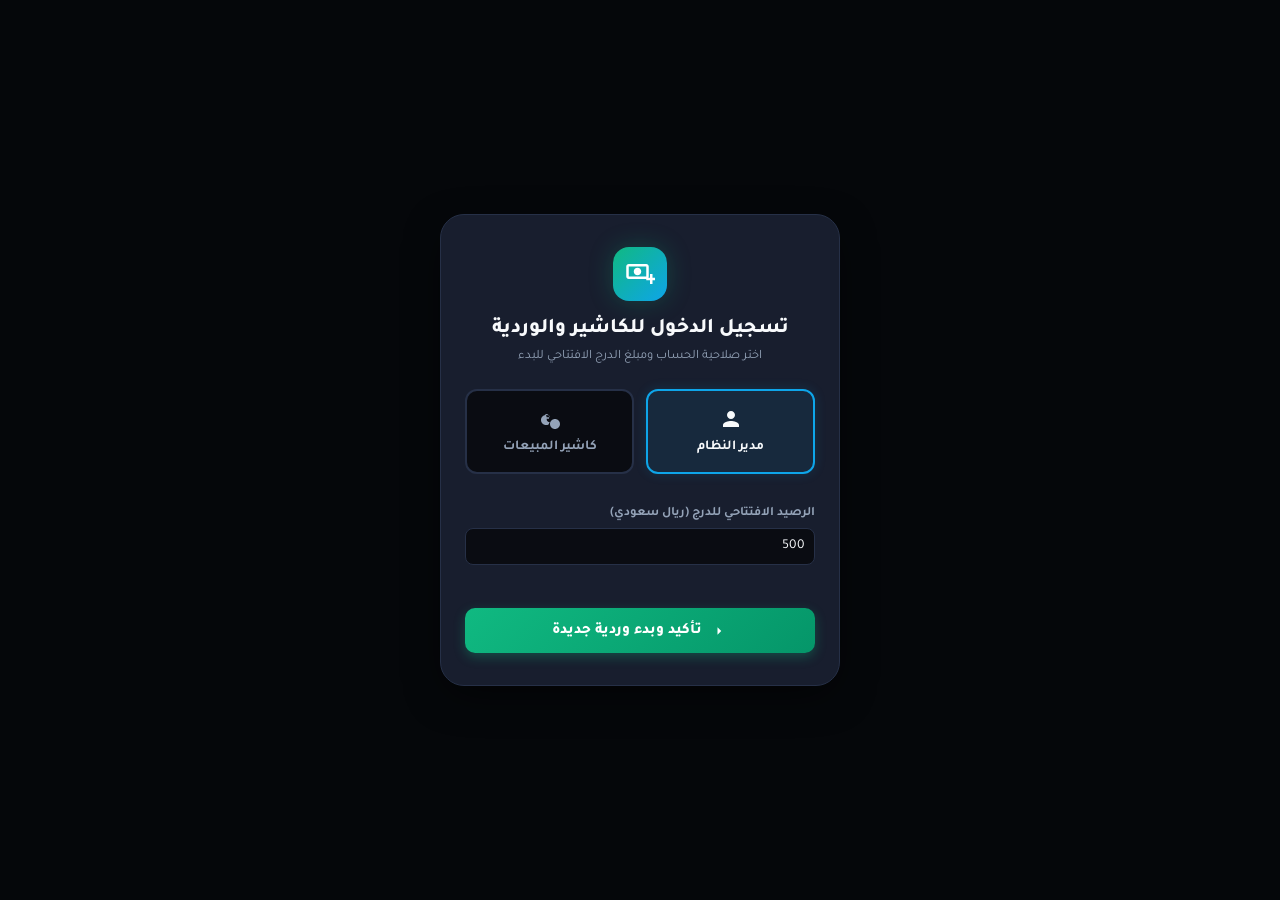
<file: kasheer.html>
<!DOCTYPE html>
<html lang="ar" dir="rtl" id="appHtml">
<head>
    <meta charset="UTF-8">
    <meta name="viewport" content="width=device-width, initial-scale=1.0">
    <title>آفاق الجوهرة POS | نظام نقاط البيع المتكامل</title>
    <!-- استيراد الخطوط الراقية -->
    <link rel="preconnect" href="https://fonts.googleapis.com">
    <link rel="preconnect" href="https://fonts.gstatic.com" crossorigin>
    <link href="https://fonts.googleapis.com/css2?family=Tajawal:wght@300;400;500;700;800&family=Outfit:wght@300;400;600;700;800&display=swap" rel="stylesheet">
    
    <style>
        /* ==========================================
           1. التصميم البصري والسمات الفاخرة (Design Tokens)
           ========================================== */
        :root {
            --bg-primary: #0a0c12;
            --bg-secondary: #111522;
            --bg-card: #181e2e;
            --bg-card-hover: #222a3f;
            --border-color: #263047;
            --border-glow: rgba(16, 185, 129, 0.2);
            
            --accent-green: #10b981;
            --accent-green-hover: #059669;
            --accent-green-glow: rgba(16, 185, 129, 0.35);
            
            --accent-blue: #0ea5e9;
            --accent-blue-hover: #0284c7;
            --accent-blue-glow: rgba(14, 165, 233, 0.3);
            
            --accent-red: #ef4444;
            --accent-red-hover: #dc2626;
            --accent-purple: #8b5cf6;
            
            --text-main: #f8fafc;
            --text-muted: #94a3b8;
            --text-gold: #f59e0b;
            
            --font-ar: 'Tajawal', sans-serif;
            --font-en: 'Outfit', sans-serif;
            --transition-smooth: all 0.25s cubic-bezier(0.4, 0, 0.2, 1);
            --shadow-premium: 0 12px 40px -8px rgba(0, 0, 0, 0.65);
            --shadow-glow: 0 0 25px rgba(16, 185, 129, 0.25);
        }

        /* تخصيص شريط التمرير */
        ::-webkit-scrollbar {
            width: 6px;
            height: 6px;
        }
        ::-webkit-scrollbar-track {
            background: var(--bg-primary);
        }
        ::-webkit-scrollbar-thumb {
            background: var(--border-color);
            border-radius: 10px;
        }
        ::-webkit-scrollbar-thumb:hover {
            background: var(--accent-blue);
        }

        * {
            box-sizing: border-box;
            margin: 0;
            padding: 0;
            -webkit-tap-highlight-color: transparent;
        }

        body {
            background-color: var(--bg-primary);
            color: var(--text-main);
            overflow: hidden;
            height: 100vh;
            display: flex;
            flex-direction: column;
            user-select: none;
        }

        /* تنسيق الخطوط حسب اتجاه اللغة */
        [dir="rtl"] * {
            font-family: var(--font-ar);
        }
        [dir="ltr"] * {
            font-family: var(--font-en);
        }

        /* إعدادات الطباعة للفاتورة الحرارية وتقرير Z-Report */
        @media print {
            body * {
                visibility: hidden;
            }
            #printReceiptArea, #printReceiptArea *, 
            #printZReportArea, #printZReportArea * {
                visibility: visible;
            }
            #printReceiptArea, #printZReportArea {
                position: absolute;
                left: 0;
                top: 0;
                width: 100%;
            }
        }

        /* ==========================================
           2. الشريط العلوي الذكي والمترجم (Top Header)
           ========================================== */
        .app-header {
            background-color: var(--bg-secondary);
            border-bottom: 1px solid var(--border-color);
            padding: 0.75rem 1.5rem;
            display: flex;
            justify-content: space-between;
            align-items: center;
            z-index: 10;
            box-shadow: 0 4px 20px rgba(0,0,0,0.3);
        }

        .header-brand {
            display: flex;
            align-items: center;
            gap: 0.75rem;
        }

        .brand-logo {
            width: 44px;
            height: 44px;
            background: linear-gradient(135deg, var(--accent-green), var(--accent-blue));
            border-radius: 12px;
            display: flex;
            align-items: center;
            justify-content: center;
            box-shadow: var(--shadow-glow);
        }

        .brand-logo svg {
            width: 24px;
            height: 24px;
            fill: #fff;
        }

        .brand-title h1 {
            font-size: 1.2rem;
            font-weight: 800;
            background: linear-gradient(to left, #fff, var(--text-muted));
            -webkit-background-clip: text;
            -webkit-text-fill-color: transparent;
        }

        .brand-title span {
            font-size: 0.75rem;
            color: var(--accent-green);
            font-weight: 600;
            display: flex;
            align-items: center;
            gap: 0.25rem;
        }

        .header-search {
            flex: 0 1 350px;
            position: relative;
        }

        .header-search input {
            width: 100%;
            background-color: var(--bg-primary);
            border: 1px solid var(--border-color);
            border-radius: 10px;
            padding: 0.6rem 2.5rem 0.6rem 1rem;
            color: var(--text-main);
            font-size: 0.85rem;
            outline: none;
            transition: var(--transition-smooth);
        }

        /* عند البحث بلغة LTR */
        [dir="ltr"] .header-search input {
            padding: 0.6rem 1rem 0.6rem 2.5rem;
        }

        .header-search input:focus {
            border-color: var(--accent-blue);
            box-shadow: 0 0 0 3px rgba(14, 165, 233, 0.15);
        }

        .header-search svg {
            position: absolute;
            right: 12px;
            top: 50%;
            transform: translateY(-50%);
            width: 16px;
            height: 16px;
            fill: var(--text-muted);
            transition: var(--transition-smooth);
        }

        [dir="ltr"] .header-search svg {
            left: 12px;
            right: auto;
        }

        .header-search input:focus + svg {
            fill: var(--accent-blue);
        }

        .header-status {
            display: flex;
            align-items: center;
            gap: 1.25rem;
        }

        .status-item {
            display: flex;
            flex-direction: column;
            align-items: flex-end;
        }

        [dir="ltr"] .status-item {
            align-items: flex-start;
        }

        .status-item .label {
            font-size: 0.7rem;
            color: var(--text-muted);
        }

        .status-item .value {
            font-size: 0.85rem;
            font-weight: 600;
        }

        .live-time {
            font-family: var(--font-en);
            font-weight: 700;
            color: var(--accent-blue);
        }

        /* زر تحويل اللغة الفخم */
        .lang-toggle-btn {
            background-color: var(--bg-primary);
            border: 1px solid var(--border-color);
            color: var(--text-main);
            padding: 0.4rem 0.8rem;
            border-radius: 8px;
            cursor: pointer;
            font-weight: bold;
            font-size: 0.75rem;
            display: flex;
            align-items: center;
            gap: 0.35rem;
            transition: var(--transition-smooth);
        }

        .lang-toggle-btn:hover {
            border-color: var(--accent-blue);
            color: var(--accent-blue);
        }

        .lang-toggle-btn svg {
            width: 14px;
            height: 14px;
            fill: currentColor;
        }

        /* ==========================================
           3. شريط التنقل الجانبي (Sidebar Navigation)
           ========================================== */
        .main-workspace {
            flex: 1;
            display: flex;
            overflow: hidden;
            position: relative;
        }

        .app-sidebar {
            width: 70px;
            background-color: var(--bg-secondary);
            border-left: 1px solid var(--border-color);
            display: flex;
            flex-direction: column;
            align-items: center;
            padding: 1.5rem 0;
            gap: 1.25rem;
        }

        [dir="ltr"] .app-sidebar {
            border-left: none;
            border-right: 1px solid var(--border-color);
        }

        .sidebar-btn {
            width: 48px;
            height: 48px;
            border-radius: 12px;
            background-color: transparent;
            border: none;
            color: var(--text-muted);
            display: flex;
            align-items: center;
            justify-content: center;
            cursor: pointer;
            transition: var(--transition-smooth);
            position: relative;
        }

        .sidebar-btn:hover, .sidebar-btn.active {
            background-color: var(--bg-primary);
            color: var(--accent-blue);
        }

        .sidebar-btn.disabled {
            opacity: 0.25;
            cursor: not-allowed;
        }

        .sidebar-btn.active::after {
            content: '';
            position: absolute;
            right: 0;
            top: 25%;
            height: 50%;
            width: 3px;
            background-color: var(--accent-blue);
            border-radius: 3px 0 0 3px;
        }

        [dir="ltr"] .sidebar-btn.active::after {
            left: 0;
            right: auto;
            border-radius: 0 3px 3px 0;
        }

        .sidebar-btn svg {
            width: 22px;
            height: 22px;
            fill: currentColor;
        }

        /* زر إغلاق الوردية الفخم أسفل الشريط */
        .sidebar-close-shift {
            margin-top: auto;
            color: var(--accent-red);
        }

        .sidebar-close-shift:hover {
            background-color: rgba(239, 68, 68, 0.1);
            color: var(--accent-red);
        }

        /* ==========================================
           4. شاشات العمل الأساسية (Workspace Views Tabs)
           ========================================== */
        .view-section {
            display: none;
            flex: 1;
            flex-direction: column;
            padding: 1rem 1.5rem;
            overflow-y: auto;
            gap: 1rem;
        }

        .view-section.active-view {
            display: flex;
        }

        /* تصنيفات الكاشير والمنتجات (Tab 1: POS View) */
        .categories-nav {
            display: flex;
            gap: 0.75rem;
            overflow-x: auto;
            padding-bottom: 0.5rem;
        }

        .category-chip {
            flex: 0 0 auto;
            padding: 0.6rem 1.25rem;
            background-color: var(--bg-card);
            border: 1px solid var(--border-color);
            border-radius: 30px;
            color: var(--text-muted);
            font-size: 0.8rem;
            font-weight: 600;
            cursor: pointer;
            display: flex;
            align-items: center;
            gap: 0.5rem;
            transition: var(--transition-smooth);
        }

        .category-chip:hover {
            border-color: var(--accent-blue);
            color: var(--text-main);
        }

        .category-chip.active {
            background: linear-gradient(135deg, var(--accent-blue), var(--accent-blue-hover));
            border-color: transparent;
            color: #fff;
            box-shadow: var(--accent-blue-glow);
        }

        .category-chip svg {
            width: 14px;
            height: 14px;
            fill: currentColor;
        }

        .products-grid {
            display: grid;
            grid-template-columns: repeat(auto-fill, minmax(160px, 1fr));
            gap: 1rem;
            padding-bottom: 2rem;
        }

        .product-card {
            background-color: var(--bg-card);
            border: 1px solid var(--border-color);
            border-radius: 16px;
            padding: 0.85rem;
            display: flex;
            flex-direction: column;
            cursor: pointer;
            transition: var(--transition-smooth);
            position: relative;
            overflow: hidden;
        }

        .product-card:hover {
            transform: translateY(-3px);
            border-color: var(--accent-green);
            box-shadow: 0 8px 24px rgba(0,0,0,0.4), var(--border-glow);
        }

        .product-image-container {
            width: 100%;
            height: 90px;
            background-color: var(--bg-primary);
            border-radius: 10px;
            display: flex;
            align-items: center;
            justify-content: center;
            margin-bottom: 0.75rem;
            border: 1px solid var(--border-color);
        }

        .product-image-container svg {
            width: 40px;
            height: 40px;
            fill: var(--text-muted);
            transition: var(--transition-smooth);
        }

        .product-card:hover .product-image-container svg {
            fill: var(--accent-green);
        }

        .product-title {
            font-size: 0.85rem;
            font-weight: 700;
            color: var(--text-main);
            height: 2.6rem;
            display: -webkit-box;
            -webkit-line-clamp: 2;
            -webkit-box-orient: vertical;
            overflow: hidden;
            line-height: 1.35;
        }

        .product-meta {
            display: flex;
            justify-content: space-between;
            align-items: center;
            margin-top: auto;
            padding-top: 0.5rem;
        }

        .product-price {
            font-family: var(--font-en);
            font-weight: 800;
            color: var(--accent-green);
            font-size: 1rem;
        }

        .product-stock {
            font-size: 0.65rem;
            background-color: rgba(245, 158, 11, 0.1);
            color: var(--text-gold);
            padding: 0.15rem 0.4rem;
            border-radius: 4px;
            font-weight: 700;
        }

        .product-stock.out {
            background-color: rgba(239, 68, 68, 0.1);
            color: var(--accent-red);
        }

        /* ==========================================
           5. واجهة إدارة المخزون التفصيلية (Tab 2: Inventory View)
           ========================================== */
        .inventory-header {
            display: flex;
            justify-content: space-between;
            align-items: center;
            border-bottom: 1px solid var(--border-color);
            padding-bottom: 0.75rem;
        }

        .inventory-header h2 {
            font-size: 1.25rem;
            font-weight: 800;
        }

        .premium-table-container {
            background-color: var(--bg-card);
            border: 1px solid var(--border-color);
            border-radius: 12px;
            overflow-x: auto;
        }

        .premium-table {
            width: 100%;
            border-collapse: collapse;
            text-align: right;
            font-size: 0.85rem;
        }

        [dir="ltr"] .premium-table {
            text-align: left;
        }

        .premium-table th, .premium-table td {
            padding: 0.75rem 1rem;
            border-bottom: 1px solid var(--border-color);
        }

        .premium-table th {
            background-color: var(--bg-secondary);
            color: var(--text-muted);
            font-weight: 700;
        }

        .premium-table tr:last-child td {
            border-bottom: none;
        }

        .premium-table tr:hover td {
            background-color: var(--bg-card-hover);
        }

        .badge-stock {
            padding: 0.25rem 0.5rem;
            border-radius: 6px;
            font-size: 0.75rem;
            font-weight: 700;
        }

        .badge-stock.in {
            background-color: rgba(16, 185, 129, 0.1);
            color: var(--accent-green);
        }

        .badge-stock.low {
            background-color: rgba(245, 158, 11, 0.1);
            color: var(--text-gold);
        }

        .badge-stock.out {
            background-color: rgba(239, 68, 68, 0.1);
            color: var(--accent-red);
        }

        .table-actions {
            display: flex;
            gap: 0.5rem;
        }

        .action-icon-btn {
            background: transparent;
            border: none;
            color: var(--text-muted);
            cursor: pointer;
            padding: 0.25rem;
            border-radius: 4px;
            transition: var(--transition-smooth);
        }

        .action-icon-btn:hover {
            color: var(--accent-blue);
            background-color: rgba(14, 165, 233, 0.1);
        }

        .action-icon-btn.delete:hover {
            color: var(--accent-red);
            background-color: rgba(239, 68, 68, 0.1);
        }

        .action-icon-btn svg {
            width: 16px;
            height: 16px;
            fill: currentColor;
        }

        /* ==========================================
           6. لوحة التحليلات وسجل الفواتير (Tab 3: Analytics & Reports)
           ========================================== */
        .analytics-grid {
            display: grid;
            grid-template-columns: repeat(auto-fit, minmax(200px, 1fr));
            gap: 1rem;
        }

        .metric-card {
            background-color: var(--bg-card);
            border: 1px solid var(--border-color);
            border-radius: 12px;
            padding: 1rem;
            display: flex;
            flex-direction: column;
            gap: 0.5rem;
            position: relative;
        }

        .metric-card::before {
            content: '';
            position: absolute;
            top: 0;
            left: 0;
            width: 100%;
            height: 3px;
            background: var(--accent-blue);
            border-radius: 3px 3px 0 0;
        }

        .metric-card.profit::before { background: var(--accent-green); }
        .metric-card.tax::before { background: var(--accent-purple); }

        .metric-card .title {
            font-size: 0.75rem;
            color: var(--text-muted);
            font-weight: 700;
        }

        .metric-card .value {
            font-family: var(--font-en);
            font-weight: 800;
            font-size: 1.4rem;
        }

        /* قسم الرسومات البيانية */
        .charts-container {
            display: grid;
            grid-template-columns: 1fr 1fr;
            gap: 1.5rem;
            margin-top: 0.5rem;
        }

        @media (max-width: 768px) {
            .charts-container {
                grid-template-columns: 1fr;
            }
        }

        .chart-card {
            background-color: var(--bg-card);
            border: 1px solid var(--border-color);
            border-radius: 12px;
            padding: 1rem;
            display: flex;
            flex-direction: column;
            gap: 1rem;
        }

        .chart-card h3 {
            font-size: 0.9rem;
            font-weight: 800;
            border-bottom: 1px solid var(--border-color);
            padding-bottom: 0.5rem;
        }

        /* رسومات الأعمدة البيانية المخصصة */
        .custom-bar-chart {
            display: flex;
            justify-content: space-around;
            align-items: flex-end;
            height: 150px;
            padding-top: 1rem;
            border-bottom: 2px solid var(--border-color);
        }

        .chart-column {
            display: flex;
            flex-direction: column;
            align-items: center;
            flex: 1;
            gap: 0.5rem;
        }

        .column-fill {
            width: 24px;
            background: linear-gradient(to top, var(--accent-blue), var(--accent-blue-hover));
            border-radius: 4px 4px 0 0;
            position: relative;
            transition: height 0.5s ease-in-out;
        }

        .column-fill:hover {
            filter: brightness(1.2);
            box-shadow: 0 0 10px rgba(14, 165, 233, 0.4);
        }

        .column-fill::after {
            content: attr(data-val);
            position: absolute;
            top: -20px;
            left: 50%;
            transform: translateX(-50%);
            font-size: 0.65rem;
            font-weight: bold;
            font-family: var(--font-en);
            color: var(--text-main);
        }

        .column-label {
            font-size: 0.7rem;
            color: var(--text-muted);
            text-align: center;
        }

        /* ==========================================
           7. لوحة الفاتورة والسلة (Cart Panel)
           ========================================== */
        .cart-panel {
            width: 370px;
            background-color: var(--bg-secondary);
            border-right: 1px solid var(--border-color);
            display: flex;
            flex-direction: column;
            box-shadow: -4px 0 24px rgba(0,0,0,0.35);
            z-index: 5;
        }

        [dir="ltr"] .cart-panel {
            border-right: none;
            border-left: 1px solid var(--border-color);
            box-shadow: 4px 0 24px rgba(0,0,0,0.35);
        }

        .cart-customer-section {
            padding: 1rem;
            border-bottom: 1px solid var(--border-color);
            display: flex;
            flex-direction: column;
            gap: 0.5rem;
        }

        .customer-selector {
            display: flex;
            gap: 0.5rem;
        }

        .customer-select {
            flex: 1;
            background-color: var(--bg-primary);
            border: 1px solid var(--border-color);
            border-radius: 8px;
            padding: 0.5rem;
            color: var(--text-main);
            outline: none;
            font-size: 0.8rem;
            cursor: pointer;
        }

        .add-customer-btn {
            background-color: var(--border-color);
            border: 1px solid var(--border-color);
            border-radius: 8px;
            width: 36px;
            color: var(--text-main);
            cursor: pointer;
            display: flex;
            align-items: center;
            justify-content: center;
            transition: var(--transition-smooth);
        }

        .add-customer-btn:hover {
            background-color: var(--accent-blue);
            border-color: var(--accent-blue);
        }

        .add-customer-btn svg {
            width: 18px;
            height: 18px;
            fill: currentColor;
        }

        .cart-items-list {
            flex: 1;
            overflow-y: auto;
            padding: 0.5rem;
            display: flex;
            flex-direction: column;
            gap: 0.5rem;
        }

        .cart-empty-state {
            display: flex;
            flex-direction: column;
            align-items: center;
            justify-content: center;
            height: 100%;
            color: var(--text-muted);
            gap: 1rem;
            padding: 2rem;
            text-align: center;
        }

        .cart-empty-state svg {
            width: 56px;
            height: 56px;
            fill: rgba(148, 163, 184, 0.15);
        }

        .cart-empty-state p {
            font-size: 0.8rem;
        }

        .cart-item {
            background-color: var(--bg-card);
            border: 1px solid var(--border-color);
            border-radius: 12px;
            padding: 0.6rem 0.75rem;
            display: flex;
            align-items: center;
            gap: 0.75rem;
            transition: var(--transition-smooth);
            animation: slide-in 0.2s ease-out;
        }

        .cart-item-details {
            flex: 1;
            display: flex;
            flex-direction: column;
            gap: 0.15rem;
        }

        .cart-item-name {
            font-size: 0.8rem;
            font-weight: 700;
            color: var(--text-main);
        }

        .cart-item-price {
            font-family: var(--font-en);
            font-size: 0.75rem;
            color: var(--accent-green);
            font-weight: 700;
        }

        .cart-item-qty-control {
            display: flex;
            align-items: center;
            background-color: var(--bg-primary);
            border: 1px solid var(--border-color);
            border-radius: 8px;
            padding: 0.2rem;
            gap: 0.35rem;
        }

        .qty-btn {
            width: 22px;
            height: 22px;
            border-radius: 6px;
            border: none;
            background-color: var(--bg-card);
            color: var(--text-main);
            font-weight: bold;
            cursor: pointer;
            display: flex;
            align-items: center;
            justify-content: center;
            transition: var(--transition-smooth);
        }

        .qty-btn:hover {
            background-color: var(--accent-blue);
            color: #fff;
        }

        .qty-val {
            font-family: var(--font-en);
            font-size: 0.8rem;
            font-weight: 700;
            min-width: 16px;
            text-align: center;
        }

        .delete-item-btn {
            background-color: transparent;
            border: none;
            color: var(--text-muted);
            cursor: pointer;
            padding: 0.25rem;
            border-radius: 6px;
            transition: var(--transition-smooth);
        }

        .delete-item-btn:hover {
            color: var(--accent-red);
            background-color: rgba(239, 68, 68, 0.1);
        }

        .delete-item-btn svg {
            width: 14px;
            height: 14px;
            fill: currentColor;
        }

        .cart-summary-section {
            background-color: var(--bg-card);
            border-top: 1px solid var(--border-color);
            padding: 1rem;
            display: flex;
            flex-direction: column;
            gap: 0.6rem;
        }

        .summary-row {
            display: flex;
            justify-content: space-between;
            align-items: center;
            font-size: 0.8rem;
            color: var(--text-muted);
        }

        .summary-row.total {
            font-size: 1.1rem;
            color: var(--text-main);
            font-weight: 800;
            border-top: 1px dashed var(--border-color);
            padding-top: 0.6rem;
            margin-top: 0.2rem;
        }

        .summary-row .val {
            font-family: var(--font-en);
            font-weight: 700;
            color: var(--text-main);
        }

        .summary-row.total .val {
            color: var(--accent-green);
            font-size: 1.25rem;
        }

        .discount-action input {
            width: 80px;
            background-color: var(--bg-primary);
            border: 1px solid var(--border-color);
            border-radius: 6px;
            padding: 0.3rem 0.5rem;
            color: var(--text-main);
            outline: none;
            font-size: 0.8rem;
            text-align: center;
        }

        .payment-methods-grid {
            display: grid;
            grid-template-columns: repeat(3, 1fr);
            gap: 0.5rem;
            margin-top: 0.35rem;
        }

        .payment-btn {
            background-color: var(--bg-primary);
            border: 1px solid var(--border-color);
            border-radius: 8px;
            padding: 0.5rem 0.2rem;
            color: var(--text-muted);
            font-size: 0.7rem;
            font-weight: 700;
            cursor: pointer;
            display: flex;
            flex-direction: column;
            align-items: center;
            gap: 0.25rem;
            transition: var(--transition-smooth);
        }

        .payment-btn svg {
            width: 16px;
            height: 16px;
            fill: currentColor;
        }

        .payment-btn:hover, .payment-btn.active {
            border-color: var(--accent-blue);
            color: var(--text-main);
        }

        .payment-btn.active {
            background-color: rgba(14, 165, 233, 0.1);
            color: var(--accent-blue);
        }

        .checkout-submit-btn {
            width: 100%;
            background: linear-gradient(135deg, var(--accent-green), var(--accent-green-hover));
            color: #fff;
            border: none;
            border-radius: 10px;
            padding: 0.75rem;
            font-size: 0.95rem;
            font-weight: 800;
            cursor: pointer;
            box-shadow: 0 4px 12px rgba(16, 185, 129, 0.3);
            display: flex;
            align-items: center;
            justify-content: center;
            gap: 0.5rem;
            transition: var(--transition-smooth);
            margin-top: 0.35rem;
        }

        .checkout-submit-btn:hover {
            box-shadow: 0 6px 16px rgba(16, 185, 129, 0.45);
            transform: translateY(-1px);
        }

        .checkout-submit-btn svg {
            width: 18px;
            height: 18px;
            fill: currentColor;
        }

        /* ==========================================
           8. النوافذ المنبثقة (Modals)
           ========================================== */
        .modal-overlay {
            position: fixed;
            top: 0;
            left: 0;
            width: 100vw;
            height: 100vh;
            background-color: rgba(5, 8, 15, 0.85);
            backdrop-filter: blur(6px);
            z-index: 100;
            display: flex;
            align-items: center;
            justify-content: center;
            opacity: 0;
            pointer-events: none;
            transition: var(--transition-smooth);
        }

        .modal-overlay.active {
            opacity: 1;
            pointer-events: auto;
        }

        .modal-card {
            background-color: var(--bg-card);
            border: 1px solid var(--border-color);
            border-radius: 20px;
            width: 90%;
            max-width: 450px;
            box-shadow: var(--shadow-premium);
            overflow: hidden;
            transform: scale(0.92);
            transition: var(--transition-smooth);
            display: flex;
            flex-direction: column;
        }

        .modal-overlay.active .modal-card {
            transform: scale(1);
        }

        .modal-header {
            padding: 1.25rem;
            border-bottom: 1px solid var(--border-color);
            display: flex;
            justify-content: space-between;
            align-items: center;
        }

        .modal-header h3 {
            font-size: 1.05rem;
            font-weight: 800;
        }

        .modal-close-btn {
            background: transparent;
            border: none;
            color: var(--text-muted);
            cursor: pointer;
            transition: var(--transition-smooth);
        }

        .modal-close-btn:hover {
            color: var(--accent-red);
        }

        .modal-close-btn svg {
            width: 18px;
            height: 18px;
            fill: currentColor;
        }

        .modal-body {
            padding: 1.25rem;
            overflow-y: auto;
            max-height: 70vh;
        }

        .form-group {
            display: flex;
            flex-direction: column;
            gap: 0.4rem;
            margin-bottom: 0.85rem;
        }

        .form-group label {
            font-size: 0.8rem;
            font-weight: 700;
            color: var(--text-muted);
        }

        .form-group input, .form-group select {
            background-color: var(--bg-primary);
            border: 1px solid var(--border-color);
            border-radius: 8px;
            padding: 0.55rem;
            color: var(--text-main);
            outline: none;
            font-size: 0.85rem;
        }

        .form-group input:focus, .form-group select:focus {
            border-color: var(--accent-blue);
        }

        .modal-footer {
            padding: 1rem 1.25rem;
            border-top: 1px solid var(--border-color);
            display: flex;
            justify-content: flex-end;
            gap: 0.75rem;
        }

        .btn {
            padding: 0.55rem 1.2rem;
            border-radius: 8px;
            font-weight: 700;
            font-size: 0.8rem;
            cursor: pointer;
            border: none;
            transition: var(--transition-smooth);
        }

        .btn-muted { background-color: var(--border-color); color: var(--text-main); }
        .btn-muted:hover { background-color: var(--bg-card-hover); }
        .btn-accent { background-color: var(--accent-blue); color: #fff; }
        .btn-accent:hover { background-color: var(--accent-blue-hover); }

        /* ==========================================
           9. شاشة تسجيل الدخول وبدء الوردية (Shift Manager Overlay)
           ========================================== */
        .login-overlay {
            position: fixed;
            top: 0;
            left: 0;
            width: 100vw;
            height: 100vh;
            background-color: #05070a;
            z-index: 200;
            display: flex;
            align-items: center;
            justify-content: center;
            transition: var(--transition-smooth);
        }

        .login-overlay.hidden {
            opacity: 0;
            pointer-events: none;
        }

        .login-card {
            background-color: var(--bg-card);
            border: 1px solid var(--border-color);
            width: 90%;
            max-width: 400px;
            border-radius: 24px;
            padding: 2rem 1.5rem;
            box-shadow: var(--shadow-premium);
            display: flex;
            flex-direction: column;
            gap: 1.5rem;
        }

        .login-card-header {
            text-align: center;
            display: flex;
            flex-direction: column;
            align-items: center;
            gap: 0.5rem;
        }

        .login-card-header .logo {
            width: 54px;
            height: 54px;
            background: linear-gradient(135deg, var(--accent-green), var(--accent-blue));
            border-radius: 16px;
            display: flex;
            align-items: center;
            justify-content: center;
            box-shadow: var(--shadow-glow);
            margin-bottom: 0.5rem;
        }

        .login-card-header h2 {
            font-size: 1.3rem;
            font-weight: 800;
        }

        .login-card-header p {
            font-size: 0.8rem;
            color: var(--text-muted);
        }

        .login-roles-selector {
            display: grid;
            grid-template-columns: 1fr 1fr;
            gap: 0.75rem;
        }

        .role-option-btn {
            background-color: var(--bg-primary);
            border: 2px solid var(--border-color);
            border-radius: 12px;
            padding: 1rem 0.5rem;
            color: var(--text-muted);
            cursor: pointer;
            display: flex;
            flex-direction: column;
            align-items: center;
            gap: 0.5rem;
            transition: var(--transition-smooth);
            font-weight: 700;
            font-size: 0.85rem;
        }

        .role-option-btn svg {
            width: 24px;
            height: 24px;
            fill: currentColor;
        }

        .role-option-btn:hover, .role-option-btn.active {
            border-color: var(--accent-blue);
            color: var(--text-main);
        }

        .role-option-btn.active {
            background-color: rgba(14, 165, 233, 0.08);
            box-shadow: 0 0 12px rgba(14, 165, 233, 0.15);
        }

        /* ==========================================
           10. معاينة الفواتير الحرارية والـ Z-Report
           ========================================== */
        .receipt-paper {
            background-color: #fff;
            color: #000;
            width: 100%;
            max-width: 280px;
            margin: 0 auto;
            padding: 1.25rem 0.75rem;
            font-family: 'Courier New', Courier, monospace, var(--font-ar);
            border-radius: 4px;
            box-shadow: 0 0 10px rgba(0,0,0,0.15);
        }

        .receipt-header {
            text-align: center;
            display: flex;
            flex-direction: column;
            gap: 0.2rem;
            margin-bottom: 0.75rem;
            border-bottom: 1px dashed #000;
            padding-bottom: 0.5rem;
        }

        .receipt-header h4 { font-size: 1rem; font-weight: 800; }
        .receipt-header p { font-size: 0.7rem; color: #333; }

        .receipt-meta-grid {
            display: grid;
            grid-template-columns: 1fr 1fr;
            gap: 0.2rem;
            font-size: 0.65rem;
            margin-bottom: 0.5rem;
            border-bottom: 1px dashed #000;
            padding-bottom: 0.5rem;
        }

        .receipt-table {
            width: 100%;
            border-collapse: collapse;
            font-size: 0.7rem;
            margin-bottom: 0.5rem;
        }

        .receipt-table th {
            border-bottom: 1px solid #000;
            padding-bottom: 0.2rem;
            text-align: right;
        }
        
        [dir="ltr"] .receipt-table th {
            text-align: left;
        }

        .receipt-table td { padding: 0.25rem 0; }

        .receipt-summary {
            border-top: 1px dashed #000;
            padding-top: 0.4rem;
            display: flex;
            flex-direction: column;
            gap: 0.2rem;
            font-size: 0.7rem;
        }

        .receipt-summary-row { display: flex; justify-content: space-between; }
        .receipt-summary-row.bold { font-weight: bold; font-size: 0.8rem; border-top: 1px solid #000; padding-top: 0.2rem; }

        .receipt-qrcode-container {
            display: flex;
            flex-direction: column;
            align-items: center;
            justify-content: center;
            gap: 0.35rem;
            margin-top: 0.5rem;
            border-top: 1px dashed #000;
            padding-top: 0.5rem;
        }

        .receipt-footer {
            text-align: center;
            font-size: 0.65rem;
            margin-top: 0.5rem;
            color: #444;
            border-top: 1px dashed #000;
            padding-top: 0.35rem;
        }

        @keyframes slide-in {
            from { opacity: 0; transform: translateY(10px); }
            to { opacity: 1; transform: translateY(0); }
        }

        /* ==========================================
           11. الميزات التجارية المتقدمة (Premium UI Updates)
           ========================================== */
        
        /* 11.1 Touchscreen Numpad */
        .numpad-container {
            background-color: var(--bg-primary);
            border: 1px solid var(--border-color);
            border-radius: 12px;
            padding: 0.75rem;
            margin-top: 0.5rem;
            display: flex;
            flex-direction: column;
            gap: 0.5rem;
        }

        .numpad-display {
            background-color: var(--bg-card);
            border: 1px solid var(--border-color);
            border-radius: 8px;
            padding: 0.5rem;
            display: flex;
            flex-direction: column;
            align-items: stretch;
        }

        .numpad-label {
            font-size: 0.65rem;
            color: var(--text-muted);
            font-weight: 700;
        }

        .numpad-input-wrapper {
            display: flex;
            align-items: center;
            justify-content: space-between;
            margin-top: 0.25rem;
        }

        .numpad-input-wrapper input {
            background: transparent;
            border: none;
            color: var(--accent-green);
            font-family: var(--font-en);
            font-size: 1.25rem;
            font-weight: 800;
            width: 100%;
            outline: none;
            text-align: right;
        }

        [dir="ltr"] .numpad-input-wrapper input {
            text-align: left;
        }

        .numpad-input-wrapper .currency {
            font-size: 0.75rem;
            font-weight: bold;
            color: var(--text-muted);
            margin-left: 0.5rem;
        }

        [dir="ltr"] .numpad-input-wrapper .currency {
            margin-left: 0;
            margin-right: 0.5rem;
        }

        .change-due-row {
            display: flex;
            justify-content: space-between;
            align-items: center;
            padding: 0.25rem 0.5rem;
            background-color: rgba(16, 185, 129, 0.08);
            border-radius: 6px;
            font-size: 0.75rem;
            border: 1px solid rgba(16, 185, 129, 0.15);
        }

        .change-due-row span {
            font-weight: 700;
            color: var(--text-muted);
        }

        .change-due-row .change-val {
            color: var(--accent-green);
            font-family: var(--font-en);
            font-size: 0.95rem;
            font-weight: 800;
        }

        .quick-cash-row {
            display: grid;
            grid-template-columns: repeat(4, 1fr);
            gap: 0.35rem;
        }

        .quick-cash-btn {
            background-color: var(--bg-card);
            border: 1px solid var(--border-color);
            color: var(--text-main);
            font-family: var(--font-en);
            font-weight: 800;
            font-size: 0.8rem;
            padding: 0.35rem 0;
            border-radius: 6px;
            cursor: pointer;
            transition: var(--transition-smooth);
        }

        .quick-cash-btn:hover {
            background-color: var(--bg-card-hover);
            border-color: var(--accent-blue);
            color: var(--accent-blue);
        }

        .numpad-grid {
            display: grid;
            grid-template-columns: repeat(3, 1fr);
            gap: 0.35rem;
        }

        .numpad-key {
            background-color: var(--bg-card);
            border: 1px solid var(--border-color);
            color: var(--text-main);
            font-family: var(--font-en);
            font-weight: 800;
            font-size: 0.95rem;
            padding: 0.45rem 0;
            border-radius: 6px;
            cursor: pointer;
            transition: var(--transition-smooth);
            display: flex;
            align-items: center;
            justify-content: center;
        }

        .numpad-key:hover {
            background-color: var(--bg-card-hover);
            border-color: var(--accent-blue);
            color: var(--accent-blue);
        }

        .numpad-key:active {
            transform: scale(0.95);
        }

        .numpad-key.clear-key {
            background-color: rgba(239, 68, 68, 0.1);
            border-color: rgba(239, 68, 68, 0.2);
            color: var(--accent-red);
        }

        .numpad-key.clear-key:hover {
            background-color: var(--accent-red);
            color: #fff;
        }

        /* 11.2 Voice Search Pulsing */
        .voice-search-btn {
            position: absolute;
            left: 12px;
            top: 50%;
            transform: translateY(-50%);
            background: transparent;
            border: none;
            color: var(--text-muted);
            cursor: pointer;
            transition: var(--transition-smooth);
            display: flex;
            align-items: center;
            justify-content: center;
            border-radius: 50%;
            width: 28px;
            height: 28px;
        }

        [dir="ltr"] .voice-search-btn {
            left: auto;
            right: 12px;
        }

        .voice-search-btn svg {
            position: static;
            transform: none;
            width: 16px;
            height: 16px;
            fill: currentColor;
        }

        .voice-search-btn:hover {
            color: var(--accent-blue);
        }

        .voice-search-btn.active-listening {
            color: var(--accent-red);
            background-color: rgba(239, 68, 68, 0.15);
            animation: pulse-glow 1.2s infinite ease-in-out;
            box-shadow: 0 0 10px rgba(239, 68, 68, 0.4);
        }

        @keyframes pulse-glow {
            0% { transform: translateY(-50%) scale(1); box-shadow: 0 0 0 0 rgba(239, 68, 68, 0.4); }
            70% { transform: translateY(-50%) scale(1.1); box-shadow: 0 0 0 6px rgba(239, 68, 68, 0); }
            100% { transform: translateY(-50%) scale(1); box-shadow: 0 0 0 0 rgba(239, 68, 68, 0); }
        }

        /* 11.3 Loyalty and Expenses UI Styles */
        .loyalty-status-row {
            display: flex;
            flex-direction: column;
            gap: 0.35rem;
            margin-top: 0.35rem;
            padding: 0.45rem;
            background-color: var(--bg-card);
            border: 1px solid var(--border-color);
            border-radius: 8px;
            animation: slide-in 0.2s ease-out;
        }

        .loyalty-badge {
            display: flex;
            align-items: center;
            gap: 0.35rem;
            font-size: 0.75rem;
            font-weight: 700;
            color: var(--text-gold);
        }

        .loyalty-badge svg {
            fill: var(--text-gold);
        }

        .redeem-btn {
            background-color: rgba(245, 158, 11, 0.15);
            border: 1px solid rgba(245, 158, 11, 0.3);
            color: var(--text-gold);
            font-size: 0.7rem;
            font-weight: 800;
            padding: 0.3rem;
            border-radius: 6px;
            cursor: pointer;
            transition: var(--transition-smooth);
            width: 100%;
        }

        .redeem-btn:hover {
            background-color: var(--text-gold);
            color: var(--bg-primary);
        }

        .loyalty-card-mockup {
            background: linear-gradient(135deg, #0f172a, #1e293b);
            border: 1px solid var(--border-color);
            box-shadow: var(--shadow-premium);
            border-radius: 14px;
            height: 140px;
            padding: 1.25rem;
            position: relative;
            overflow: hidden;
            display: flex;
            flex-direction: column;
            justify-content: space-between;
            margin-bottom: 1.25rem;
        }

        .loyalty-card-mockup .card-wave {
            position: absolute;
            top: -40px;
            right: -40px;
            width: 120px;
            height: 120px;
            border-radius: 50%;
            background: radial-gradient(circle, rgba(245, 158, 11, 0.15) 0%, rgba(255, 255, 255, 0) 70%);
            pointer-events: none;
        }

        .loyalty-card-mockup .card-content {
            z-index: 1;
            display: flex;
            flex-direction: column;
            justify-content: space-between;
            height: 100%;
        }

        .loyalty-card-mockup .card-logo-text {
            font-size: 0.95rem;
            font-weight: 800;
            color: var(--text-gold);
            letter-spacing: 1px;
            text-shadow: 0 0 8px rgba(245, 158, 11, 0.3);
        }

        .pearl-balance-container {
            display: flex;
            align-items: baseline;
            gap: 0.35rem;
            margin: 0.5rem 0;
        }

        .pearl-balance-container .balance-label {
            font-size: 0.65rem;
            color: var(--text-muted);
        }

        .pearl-balance-container .balance-value {
            font-family: var(--font-en);
            font-size: 2rem;
            font-weight: 900;
            color: #fff;
            text-shadow: 0 0 12px rgba(255, 255, 255, 0.3);
        }

        .pearl-balance-container .balance-pearl-icon {
            font-size: 1.25rem;
            animation: float 2.5s infinite ease-in-out;
        }

        @keyframes float {
            0% { transform: translateY(0); }
            50% { transform: translateY(-4px); }
            100% { transform: translateY(0); }
        }

        .loyalty-card-mockup .card-meta {
            display: flex;
            justify-content: space-between;
            font-size: 0.75rem;
            color: var(--text-muted);
            border-top: 1px solid rgba(255,255,255,0.05);
            padding-top: 0.5rem;
        }

        .loyalty-card-mockup .card-holder {
            color: #f8fafc;
            font-weight: bold;
        }

        .loyalty-card-mockup .card-phone {
            font-family: var(--font-en);
        }

        .loyalty-action-box {
            background-color: var(--bg-primary);
            border: 1px solid var(--border-color);
            border-radius: 10px;
            padding: 0.75rem;
            display: flex;
            flex-direction: column;
            gap: 0.5rem;
        }

        .loyalty-action-box h4 {
            font-size: 0.8rem;
            font-weight: 700;
        }

        .form-group-inline {
            display: flex;
            gap: 0.5rem;
        }

        .form-group-inline input {
            flex: 1;
            background-color: var(--bg-card);
            border: 1px solid var(--border-color);
            border-radius: 8px;
            padding: 0.5rem;
            color: var(--text-main);
            outline: none;
            font-size: 0.8rem;
        }

        .form-group-inline input:focus {
            border-color: var(--accent-blue);
        }

        .search-result-tip {
            font-size: 0.7rem;
            font-weight: bold;
        }

        .search-result-tip.success { color: var(--accent-green); }
        .search-result-tip.error { color: var(--accent-red); }

        /* 11.4 Toast Container and Toasts */
        .toast-container {
            position: fixed;
            bottom: 24px;
            right: 24px;
            z-index: 500;
            display: flex;
            flex-direction: column;
            gap: 0.5rem;
            pointer-events: none;
        }

        [dir="ltr"] .toast-container {
            right: auto;
            left: 24px;
        }

        .toast-item {
            background-color: var(--bg-secondary);
            border: 1px solid var(--border-color);
            border-left: 4px solid var(--accent-blue);
            color: var(--text-main);
            padding: 0.75rem 1.25rem;
            border-radius: 8px;
            box-shadow: var(--shadow-premium);
            font-size: 0.8rem;
            font-weight: 700;
            min-width: 250px;
            display: flex;
            align-items: center;
            justify-content: space-between;
            gap: 0.75rem;
            pointer-events: auto;
            animation: toast-in 0.3s cubic-bezier(0.16, 1, 0.3, 1), toast-out 0.3s 3.5s forwards cubic-bezier(0.16, 1, 0.3, 1);
        }

        [dir="ltr"] .toast-item {
            border-left: none;
            border-right: 4px solid var(--accent-blue);
        }

        .toast-item.success { border-color: var(--accent-green); }
        .toast-item.error { border-color: var(--accent-red); }
        .toast-item.warning { border-color: var(--text-gold); }

        @keyframes toast-in {
            from { transform: translateY(50px) scale(0.9); opacity: 0; }
            to { transform: translateY(0) scale(1); opacity: 1; }
        }

        @keyframes toast-out {
            from { transform: scale(1); opacity: 1; }
            to { transform: scale(0.9); opacity: 0; }
        }
    </style>
</head>
<body>

    <!-- ==========================================
       شاشة تسجيل الدخول وبدء الوردية الافتتاحية
       ========================================== -->
    <div class="login-overlay" id="loginOverlay">
        <div class="login-card">
            <div class="login-card-header">
                <div class="logo">
                    <svg viewBox="0 0 24 24" width="30" height="30" fill="#fff">
                        <path d="M19 14V6c0-1.1-.9-2-2-2H3c-1.1 0-2 .9-2 2v8c0 1.1.9 2 2 2h14c1.1 0 2-.9 2-2zm-2 0H3V6h14v8zm-7-7c-1.66 0-3 1.34-3 3s1.34 3 3 3 3-1.34 3-3-1.34-3-3-3zm12 5h-2v3h-3v2h3v3h2v-3h3v-2h-3v-3z"/>
                    </svg>
                </div>
                <h2 data-i18n="login_title">تسجيل الدخول للكاشير</h2>
                <p data-i18n="login_subtitle">اختر صلاحية الحساب للبدء في استخدام النظام</p>
            </div>

            <!-- أزرار اختيار نوع الحساب -->
            <div class="login-roles-selector">
                <button class="role-option-btn active" id="roleBtnAdmin" onclick="selectLoginRole('admin')">
                    <svg viewBox="0 0 24 24"><path d="M12 12c2.21 0 4-1.79 4-4s-1.79-4-4-4-4 1.79-4 4 1.79 4 4 4zm0 2c-2.67 0-8 1.34-8 4v2h16v-2c0-2.66-5.33-4-8-4z"/></svg>
                    <span data-i18n="role_admin">مدير النظام</span>
                </button>
                <button class="role-option-btn" id="roleBtnCashier" onclick="selectLoginRole('cashier')">
                    <svg viewBox="0 0 24 24"><path d="M17 12c-2.76 0-5 2.24-5 5s2.24 5 5 5 5-2.24 5-5-2.24-5-5-5zm-5-3.03C10.74 8.35 9.4 8 8 8c-2.76 0-5 2.24-5 5s2.24 5 5 5c1.04 0 2-.32 2.81-.86.13-.77.44-1.48.9-2.09-.43-.02-.85-.05-1.21-.16-.39-.12-.73-.32-1.02-.6-.36-.35-.58-.8-.67-1.3l-.22-1.25H11v-1.5H8.61l-.22-1.25c-.09-.5-.31-.95-.67-1.3-.29-.28-.63-.48-1.02-.6H8c2.21 0 4 1.79 4 4z"/></svg>
                    <span data-i18n="role_cashier">كاشير المبيعات</span>
                </button>
            </div>

            <!-- تفاصيل الوردية والدرج المالي -->
            <div class="form-group" style="margin-top: 0.5rem;">
                <label for="startingCashInput" data-i18n="starting_cash_label">الرصيد الافتتاحي للدرج (ريال)</label>
                <input type="number" id="startingCashInput" placeholder="0.00" value="500">
            </div>

            <button class="checkout-submit-btn" style="padding: 0.85rem;" onclick="startShiftSession()">
                <svg viewBox="0 0 24 24"><path d="M10 17l5-5-5-5v10z"/></svg>
                <span data-i18n="btn_start_shift">تأكيد وبدء وردية جديدة</span>
            </button>
        </div>
    </div>

    <!-- ==========================================
       الشريط العلوي الذكي والمترجم (Top Header)
       ========================================== -->
    <header class="app-header">
        <div class="header-brand">
            <div class="brand-logo">
                <svg viewBox="0 0 24 24">
                    <path d="M19 14V6c0-1.1-.9-2-2-2H3c-1.1 0-2 .9-2 2v8c0 1.1.9 2 2 2h14c1.1 0 2-.9 2-2zm-2 0H3V6h14v8zm-7-7c-1.66 0-3 1.34-3 3s1.34 3 3 3 3-1.34 3-3-1.34-3-3-3zm12 5h-2v3h-3v2h3v3h2v-3h3v-2h-3v-3z"/>
                </svg>
            </div>
            <div class="brand-title">
                <h1 data-i18n="brand_title">آفاق الجوهرة</h1>
                <span data-i18n="brand_subtitle">نقاط البيع الذكية POS</span>
            </div>
        </div>

        <div class="header-search">
            <input type="text" id="searchInput" placeholder="ابحث باسم المنتج أو الباركود هنا (مثال: 1001)..." oninput="filterProducts()">
            <svg viewBox="0 0 24 24">
                <path d="M15.5 14h-.79l-.28-.27C15.41 12.59 16 11.11 16 9.5 16 5.91 13.09 3 9.5 3S3 5.91 3 9.5 5.91 16 9.5 16c1.61 0 3.09-.59 4.23-1.57l.27.28v.79l5 4.99L20.49 19l-4.99-5zm-6 0C7.01 14 5 11.99 5 9.5S7.01 5 9.5 5 14 7.01 14 9.5 11.99 14 9.5 14z"/>
            </svg>
            <button id="voiceSearchBtn" class="voice-search-btn" onclick="toggleVoiceSearch()" title="البحث الصوتي الذكي | Smart Voice Search">
                <svg viewBox="0 0 24 24">
                    <path d="M12 14c1.66 0 3-1.34 3-3V5c0-1.66-1.34-3-3-3S9 3.34 9 5v6c0 1.66 1.34 3 3 3zm5.3-3c0 3-2.54 5.1-5.3 5.1S6.7 14 6.7 11H5c0 3.41 2.72 6.23 6 6.72V21h2v-3.28c3.28-.48 6-3.3 6-6.72h-1.7z"/>
                </svg>
            </button>
        </div>

        <div class="header-status">
            <button class="lang-toggle-btn" onclick="toggleLanguage()">
                <svg viewBox="0 0 24 24"><path d="M12.87 15.07l-2.54-2.51.03-.03c1.74-1.94 2.98-4.17 3.71-6.53H17V4h-7V2H8v2H1v2h11.17C11.5 7.92 10.44 9.75 9 11.35 8.07 10.32 7.3 9.19 6.69 8h-2c.73 1.63 1.73 3.17 2.98 4.56l-5.09 5.02L4 19l5-5 3.11 3.11.76-2.04zM18.5 10h-2L12 22h2l1.12-3h4.75l1.13 3h2l-5-12zm-2.62 7l1.62-4.33L19.12 17h-3.24z"/></svg>
                <span id="langBtnText">EN</span>
            </button>
            <div class="status-item">
                <span class="label" data-i18n="cashier_label">اسم الكاشير</span>
                <span class="value" style="color: var(--accent-blue);" id="headerCashierName">أحمد الحربي</span>
            </div>
            <div class="status-item">
                <span class="label" data-i18n="time_label">توقيت النظام</span>
                <span class="value live-time" id="liveTime">00:00:00 AM</span>
            </div>
            <div class="status-item" id="networkStatusItem" onclick="toggleNetworkStatus()" style="cursor: pointer;" title="تبديل حالة الشبكة | Toggle Network Sync">
                <span class="label" data-i18n="connection_label">الاتصال</span>
                <span class="value" style="color: var(--accent-green);" id="networkStatusValue" data-i18n="connection_online">متصل بالسحابة</span>
            </div>
        </div>
    </header>

    <!-- ==========================================
       مساحة العمل الرئيسية (Main Workspace)
       ========================================== -->
    <main class="main-workspace">
        
        <!-- شريط التنقل الجانبي (Sidebar Navigation) -->
        <aside class="app-sidebar">
            <button class="sidebar-btn active" id="btnViewPos" onclick="switchView('pos')" title="المبيعات والكاشير">
                <svg viewBox="0 0 24 24">
                    <path d="M11 9H9V2H7v7H5V2H3v7c0 2.12 1.66 3.84 3.75 3.97V22h2.5v-9.03C11.34 12.84 13 11.12 13 9V2h-2v7zm8-3H15v6h3v10h2V3c0-1.66-1.34-3-3-3z"/>
                </svg>
            </button>
            <button class="sidebar-btn" id="btnViewInventory" onclick="switchView('inventory')" title="المخزون والمنتجات">
                <svg viewBox="0 0 24 24">
                    <path d="M4 6H2v14c0 1.1.9 2 2 2h14v-2H4V6zm16-4H8c-1.1 0-2 .9-2 2v12c0 1.1.9 2 2 2h12c1.1 0 2-.9 2-2V4c0-1.1-.9-2-2-2zm0 14H8V4h12v12z"/>
                </svg>
            </button>
            <button class="sidebar-btn" id="btnViewReports" onclick="switchView('reports')" title="التقارير وسجل الأرباح">
                <svg viewBox="0 0 24 24">
                    <path d="M19 3H5c-1.1 0-2 .9-2 2v14c0 1.1.9 2 2 2h14c1.1 0 2-.9 2-2V5c0-1.1-.9-2-2-2zM9 17H7v-7h2v7zm4 0h-2V7h2v10zm4 0h-2v-4h2v4z"/>
                </svg>
            </button>
            <button class="sidebar-btn" id="btnViewExpenses" onclick="openExpenseModal()" title="المصاريف النثرية للدرج | Petty Cash Expenses">
                <svg viewBox="0 0 24 24">
                    <path d="M11.8 10.9c-2.27-.59-3-1.2-3-2.15 0-1.09 1.01-1.85 2.7-1.85 1.78 0 2.44.85 2.5 2.1h2.21c-.07-1.72-1.12-3.3-3.21-3.81V3h-3v2.16c-1.94.42-3.5 1.68-3.5 3.61 0 2.31 1.91 3.5 4.7 4.17 2.42.58 3 1.34 3 2.34 0 1.21-1.15 1.84-2.9 1.84-2 0-2.86-.91-2.98-2.1h-2.2c.12 2.19 1.76 3.42 3.68 3.83V21h3v-2.15c1.95-.37 3.5-1.5 3.5-3.55 0-2.84-2.43-3.81-4.7-4.4z"/>
                </svg>
            </button>
            <button class="sidebar-btn sidebar-close-shift" onclick="openCloseShiftModal()" title="إغلاق الوردية المالية">
                <svg viewBox="0 0 24 24"><path d="M10.09 15.59L11.5 17l5-5-5-5-1.41 1.41L12.67 11H3v2h9.67l-2.58 2.59zM19 3H5c-1.11 0-2 .9-2 2v4h2V5h14v14H5v-4H3v4c0 1.1.89 2 2 2h14c1.1 0 2-.9 2-2V5c0-1.1-.9-2-2-2z"/></svg>
            </button>
        </aside>

        <!-- ==========================================
           القسم 1: واجهة الكاشير والكتالوج (Tab 1: POS View)
           ========================================== -->
        <section class="view-section active-view" id="viewPos">
            <div class="categories-nav" id="categoriesNav">
                <!-- يُنشأ ديناميكياً -->
            </div>
            <div class="products-grid" id="productsGrid">
                <!-- يُنشأ ديناميكياً -->
            </div>
        </section>

        <!-- ==========================================
           القسم 2: واجهة إدارة المخازن والمنتجات (Tab 2: Inventory View)
           ========================================== -->
        <section class="view-section" id="viewInventory">
            <div class="inventory-header">
                <h2 data-i18n="inventory_title">لوحة التحكم بالمستودع والمخزون</h2>
                <button class="btn btn-accent" onclick="openModal('productModal')" data-i18n="btn_add_product">+ إضافة منتج جديد</button>
            </div>
            <div class="premium-table-container">
                <table class="premium-table">
                    <thead>
                        <tr>
                            <th>ID</th>
                            <th data-i18n="table_col_name">اسم المنتج</th>
                            <th data-i18n="table_col_category">الفئة</th>
                            <th data-i18n="table_col_barcode">الباركود</th>
                            <th data-i18n="table_col_price">السعر (شامل الضريبة)</th>
                            <th data-i18n="table_col_stock">الكمية بالمستودع</th>
                            <th data-i18n="table_col_actions">إجراءات</th>
                        </tr>
                    </thead>
                    <tbody id="inventoryTableBody">
                        <!-- تُحقن الفواتير ديناميكياً -->
                    </tbody>
                </table>
            </div>
        </section>

        <!-- ==========================================
           القسم 3: لوحة تقارير الأرباح والمبيعات (Tab 3: Analytics View)
           ========================================== -->
        <section class="view-section" id="viewReports">
            <h2 data-i18n="analytics_title">التقارير اليومية والأرباح</h2>
            
            <div class="analytics-grid">
                <div class="metric-card">
                    <span class="title" data-i18n="metric_revenue">إجمالي الإيرادات (شامل الضريبة)</span>
                    <span class="value" id="metricRevenue">0.00 ر.س</span>
                </div>
                <div class="metric-card profit">
                    <span class="title" data-i18n="metric_net_sales">صافي المبيعات (غير شامل الضريبة)</span>
                    <span class="value" id="metricNetSales">0.00 ر.س</span>
                </div>
                <div class="metric-card tax">
                    <span class="title" data-i18n="metric_tax">ضريبة القيمة المضافة المحصلة (15%)</span>
                    <span class="value" id="metricTax">0.00 ر.س</span>
                </div>
                <div class="metric-card">
                    <span class="title" data-i18n="metric_transactions">عدد العمليات الناجحة</span>
                    <span class="value" id="metricTransactions">0</span>
                </div>
            </div>

            <div class="charts-container">
                <div class="chart-card">
                    <h3 data-i18n="chart_sales_payment">مبيعات اليوم حسب طريقة الدفع</h3>
                    <div class="custom-bar-chart" id="paymentsChart">
                        <!-- أعمدة بيانية ديناميكية بالـ CSS -->
                    </div>
                </div>
                <div class="chart-card">
                    <h3 data-i18n="table_recent_sales">سجل الفواتير الأخيرة للوردية</h3>
                    <div class="premium-table-container" style="max-height: 160px;">
                        <table class="premium-table" style="font-size: 0.75rem;">
                            <thead>
                                <tr>
                                    <th data-i18n="table_col_inv_id">رقم الفاتورة</th>
                                    <th data-i18n="table_col_total">الإجمالي</th>
                                    <th data-i18n="table_col_payment">طريقة الدفع</th>
                                    <th data-i18n="table_col_actions">إجراء</th>
                                </tr>
                            </thead>
                            <tbody id="salesHistoryTableBody">
                                <!-- الفواتير السابقة -->
                            </tbody>
                        </table>
                    </div>
                </div>
            </div>
        </section>

        <!-- ==========================================
           لوحة السلة والعمليات الحسابية الجانبية (Cart Panel)
           ========================================== -->
        <section class="cart-panel">
            <div class="cart-customer-section">
                <span style="font-size: 0.8rem; color: var(--text-muted); font-weight: 700;" data-i18n="cart_details_title">سلة مشتريات الفاتورة</span>
                <div class="customer-selector">
                    <select class="customer-select" id="customerSelect" onchange="onCustomerSelected()">
                        <option value="عميل نقدي سريع" data-i18n="opt_walkin_customer">عميل نقدي (سريع)</option>
                        <option value="مجموعة آفاق الجوهرة للتجارة" data-i18n="opt_corporate_customer">مجموعة آفاق الجوهرة للتجارة</option>
                    </select>
                    <button class="add-customer-btn" id="btnLoyaltyModal" title="برنامج ولاء اللآلئ | Pearls Loyalty" onclick="openLoyaltyModal()">
                        <svg viewBox="0 0 24 24"><path d="M12 17.27L18.18 21l-1.64-7.03L22 9.24l-7.19-.61L12 2 9.19 8.63 2 9.24l5.46 4.73L5.82 21z"/></svg>
                    </button>
                </div>
                <div class="loyalty-status-row" id="loyaltyStatusRow" style="display: none;">
                    <div class="loyalty-badge">
                        <svg viewBox="0 0 24 24" width="12" height="12"><path d="M12 17.27L18.18 21l-1.64-7.03L22 9.24l-7.19-.61L12 2 9.19 8.63 2 9.24l5.46 4.73L5.82 21z"/></svg>
                        <span id="loyaltyBadgeText">نقاط اللآلئ: 0</span>
                    </div>
                    <button class="redeem-btn" id="btnRedeemPearls" onclick="redeemCustomerPearls()">استبدال 100 لؤلؤة (خصم 20 ر.س)</button>
                </div>
            </div>

            <div class="cart-items-list" id="cartItemsList">
                <div class="cart-empty-state" id="cartEmptyState">
                    <svg viewBox="0 0 24 24"><path d="M17.21 9l-4.38-6.56c-.18-.27-.51-.44-.83-.44-.32 0-.65.17-.83.44L6.79 9H2c-1.1 0-2 .9-2 2v9c0 1.1.9 2 2 2h20c1.1 0 2-.9 2-2v-9c0-1.1-.9-2-2-2h-4.79zM9 9l3-4.5L15 9H9z"/></svg>
                    <p data-i18n="cart_empty_p">السلة فارغة حالياً. قم بلمس المنتجات لإضافتها للفاتورة.</p>
                </div>
            </div>

            <div class="cart-summary-section">
                <div class="summary-row">
                    <span data-i18n="summary_subtotal">المجموع الفرعي (قبل الضريبة)</span>
                    <span class="val" id="summarySubtotal">0.00</span>
                </div>
                <div class="summary-row">
                    <span data-i18n="summary_tax">ضريبة القيمة المضافة (15%)</span>
                    <span class="val" id="summaryTax">0.00</span>
                </div>
                <div class="summary-row">
                    <span data-i18n="summary_discount">الخصم المباشر (ريال)</span>
                    <div class="discount-action">
                        <input type="number" id="discountInput" placeholder="0" min="0" oninput="calculateCartTotals()">
                    </div>
                </div>

                <div class="payment-methods-grid">
                    <button class="payment-btn active" id="payMethodCash" onclick="setPaymentMethod('cash')">
                        <svg viewBox="0 0 24 24"><path d="M21 18v1c0 1.1-.9 2-2 2H5c-1.11 0-2-.9-2-2V5c0-1.1.89-2 2-2h14c1.1 0 2 .9 2 2v1h-9c-1.11 0-2 .9-2 2v8c0 1.1.89 2 2 2h9zm-9-2h10V8H12v8zm4-2.5c-.83 0-1.5-.67-1.5-1.5s.67-1.5 1.5-1.5 1.5.67 1.5 1.5-.67 1.5-1.5 1.5z"/></svg>
                        <span data-i18n="pay_cash">نقدي</span>
                    </button>
                    <button class="payment-btn" id="payMethodCard" onclick="setPaymentMethod('card')">
                        <svg viewBox="0 0 24 24"><path d="M20 4H4c-1.11 0-1.99.89-1.99 2L2 18c0 1.11.89 2 2 2h16c1.11 0 2-.89 2-2V6c0-1.11-.89-2-2-2zm0 14H4v-6h16v6zm0-10H4V6h16v6z"/></svg>
                        <span data-i18n="pay_card">مدى</span>
                    </button>
                    <button class="payment-btn" id="payMethodApple" onclick="setPaymentMethod('apple')">
                        <svg viewBox="0 0 24 24"><path d="M18.71 19.5c-.83 1.24-1.71 2.45-3.05 2.47-1.34.03-1.77-.79-3.29-.79-1.53 0-2 .77-3.27.82-1.31.05-2.3-1.32-3.14-2.53C4.25 17 2.94 12.45 4.7 9.39c.87-1.52 2.43-2.48 4.12-2.51 1.28-.02 2.5.87 3.29.87.78 0 2.26-1.07 3.81-.91.65.03 2.47.26 3.64 1.98-.09.06-2.17 1.28-2.15 3.81.03 3.02 2.65 4.03 2.68 4.04-.03.07-.42 1.44-1.38 2.83M15.97 4.17c.66-.81 1.11-1.93.99-3.06-1 .04-2.22.67-2.94 1.5-.63.73-1.18 1.87-1.03 2.98 1.12.09 2.27-.56 2.98-1.42z"/></svg>
                        <span>Apple Pay</span>
                    </button>
                </div>

                <div class="summary-row total">
                    <span data-i18n="summary_total">الإجمالي شامل الضريبة</span>
                    <span class="val" id="summaryTotal">0.00</span>
                </div>

                <!-- Numpad Panel for Touchscreen Cash Calculator -->
                <div class="numpad-container" id="cashNumpadContainer">
                    <div class="numpad-display">
                        <span class="numpad-label" data-i18n="paid_amount_label">المبلغ المستلم من العميل</span>
                        <div class="numpad-input-wrapper">
                            <input type="text" id="paidAmountInput" placeholder="0.00" oninput="calculateChangeDue()" readonly>
                            <span class="currency">SAR</span>
                        </div>
                    </div>
                    <div class="change-due-row">
                        <span data-i18n="change_due_label">الباقي للعميل</span>
                        <span class="change-val" id="changeDueVal">0.00 SAR</span>
                    </div>
                    <div class="quick-cash-row">
                        <button class="quick-cash-btn" onclick="addQuickBill(50)">50</button>
                        <button class="quick-cash-btn" onclick="addQuickBill(100)">100</button>
                        <button class="quick-cash-btn" onclick="addQuickBill(200)">200</button>
                        <button class="quick-cash-btn" onclick="addQuickBill(500)">500</button>
                    </div>
                    <div class="numpad-grid">
                        <button class="numpad-key" onclick="pressNum('1')">1</button>
                        <button class="numpad-key" onclick="pressNum('2')">2</button>
                        <button class="numpad-key" onclick="pressNum('3')">3</button>
                        <button class="numpad-key" onclick="pressNum('4')">4</button>
                        <button class="numpad-key" onclick="pressNum('5')">5</button>
                        <button class="numpad-key" onclick="pressNum('6')">6</button>
                        <button class="numpad-key" onclick="pressNum('7')">7</button>
                        <button class="numpad-key" onclick="pressNum('8')">8</button>
                        <button class="numpad-key" onclick="pressNum('9')">9</button>
                        <button class="numpad-key" onclick="pressNum('.')">.</button>
                        <button class="numpad-key" onclick="pressNum('0')">0</button>
                        <button class="numpad-key clear-key" onclick="pressNum('C')">C</button>
                    </div>
                </div>

                <button class="checkout-submit-btn" onclick="executeCheckout()">
                    <svg viewBox="0 0 24 24"><path d="M19 8H5c-1.66 0-3 1.34-3 3v6h4v4h12v-4h4v-6c0-1.66-1.34-3-3-3zm-3 11H8v-5h8v5zm3-7c-.55 0-1-.45-1-1s.45-1 1-1 1 .45 1 1-.45 1-1 1zm-1-9H6v4h12V3z"/></svg>
                    <span data-i18n="btn_checkout_print">دفع الفاتورة وطباعة</span>
                </button>
            </div>
        </section>
    </main>

    <!-- ==========================================
       النافذة المنبثقة 1: الفاتورة الضريبية المبسطة
       ========================================== -->
    <div class="modal-overlay" id="receiptModal">
        <div class="modal-card" style="max-width: 320px;">
            <div class="modal-header">
                <h3 data-i18n="modal_receipt_title">الفاتورة الضريبية المبسطة</h3>
                <button class="modal-close-btn" onclick="closeModal('receiptModal')">
                    <svg viewBox="0 0 24 24"><path d="M19 6.41L17.59 5 12 10.59 6.41 5 5 6.41 10.59 12 5 17.59 6.41 19 12 13.41 17.59 19 19 17.59 13.41 12z"/></svg>
                </button>
            </div>
            <div class="modal-body" style="background-color: #f1f5f9; padding: 0.75rem;">
                <div class="receipt-paper" id="printReceiptArea">
                    <div class="receipt-header">
                        <h4 data-i18n="receipt_brand">مجموعة آفاق الجوهرة</h4>
                        <p data-i18n="receipt_branch">فرع المنطقة الجنوبية - خميس مشيط</p>
                        <p style="font-weight: bold;" data-i18n="receipt_type">فاتورة ضريبية مبسطة</p>
                        <p>الرقم الضريبي: 300054321000003</p>
                    </div>

                    <div class="receipt-meta-grid">
                        <div data-i18n="rcpt_col_id">رقم الفاتورة:</div>
                        <div style="text-align: left; font-weight: bold;" id="rcptId">INV-0000</div>
                        <div data-i18n="rcpt_col_date">التاريخ والوقت:</div>
                        <div style="text-align: left;" id="rcptDateTime">2026-05-20</div>
                        <div data-i18n="rcpt_col_cashier">الكاشير:</div>
                        <div style="text-align: left;" id="rcptCashierName">أحمد الحربي</div>
                        <div data-i18n="rcpt_col_customer">العميل:</div>
                        <div style="text-align: left;" id="rcptCustomer">عميل نقدي</div>
                    </div>

                    <table class="receipt-table">
                        <thead>
                            <tr>
                                <th style="text-align: right;" data-i18n="table_col_name">المنتج</th>
                                <th style="text-align: center;" data-i18n="table_col_qty">الكمية</th>
                                <th style="text-align: left;" data-i18n="table_col_total">الإجمالي</th>
                            </tr>
                        </thead>
                        <tbody id="rcptItemsBody">
                            <!-- المشتريات -->
                        </tbody>
                    </table>

                    <div class="receipt-summary">
                        <div class="receipt-summary-row">
                            <span data-i18n="summary_subtotal">المجموع الفرعي (قبل الضريبة)</span>
                            <span id="rcptSubtotal">0.00 ر.س</span>
                        </div>
                        <div class="receipt-summary-row">
                            <span data-i18n="summary_tax">ضريبة القيمة المضافة (15%)</span>
                            <span id="rcptTax">0.00 ر.س</span>
                        </div>
                        <div class="receipt-summary-row">
                            <span data-i18n="summary_discount">الخصم المطبق</span>
                            <span id="rcptDiscount">0.00 ر.س</span>
                        </div>
                        <div class="receipt-summary-row bold">
                            <span data-i18n="summary_total">الإجمالي شامل الضريبة</span>
                            <span id="rcptTotal">0.00 ر.س</span>
                        </div>
                        <div class="receipt-summary-row" style="margin-top: 0.25rem;">
                            <span data-i18n="table_col_payment">طريقة الدفع:</span>
                            <span id="rcptPayMethod" style="font-weight: bold;">نقدي</span>
                        </div>
                        
                        <!-- Pearls loyalty print snapshot -->
                        <div id="rcptLoyaltySection" style="display: none; border-top: 1px dashed #000; padding-top: 0.25rem; font-size: 0.65rem; color: #444; flex-direction: column; gap: 0.1rem;">
                            <div class="receipt-summary-row">
                                <span>العميل:</span>
                                <span id="rcptLoyaltyName">-</span>
                            </div>
                            <div class="receipt-summary-row">
                                <span>النقاط المكتسبة:</span>
                                <span id="rcptLoyaltyEarned">+0</span>
                            </div>
                            <div class="receipt-summary-row">
                                <span>النقاط المستبدلة:</span>
                                <span id="rcptLoyaltyRedeemed">-0</span>
                            </div>
                            <div class="receipt-summary-row bold">
                                <span>رصيد اللآلئ المتبقي:</span>
                                <span id="rcptLoyaltyBalance">0</span>
                            </div>
                        </div>
                    </div>

                    <div class="receipt-qrcode-container">
                        <div style="font-size: 0.6rem; color: #444;" data-i18n="receipt_zatca_certified">فاتورة إلكترونية معتمدة ضريبياً</div>
                        <div id="qrcodeSvgContainer"></div>
                        <div style="font-family: 'Courier New', Courier, monospace; font-size: 0.55rem; color: #555;" id="rcptBarcodeVal">ZATCA-SECURE</div>
                    </div>

                    <div class="receipt-footer">
                        <p data-i18n="receipt_welcome">شكراً لزيارتكم! طوّر بواسطة آفاق الجوهرة</p>
                    </div>
                </div>
            </div>
            <div class="modal-footer">
                <button class="btn btn-muted" onclick="closeModal('receiptModal')" data-i18n="btn_cancel">إلغاء وإغلاق</button>
                <button class="btn btn-accent" onclick="triggerSystemPrint('receipt')" style="background-color: var(--accent-green);" data-i18n="btn_print">طباعة الفاتورة</button>
            </div>
        </div>
    </div>

    <!-- ==========================================
       النافذة المنبثقة 2: إضافة أو تعديل منتج
       ========================================== -->
    <div class="modal-overlay" id="productModal">
        <div class="modal-card">
            <div class="modal-header">
                <h3 id="productModalTitle" data-i18n="btn_add_product">إضافة منتج جديد للمخزون والكاشير</h3>
                <button class="modal-close-btn" onclick="closeModal('productModal')">
                    <svg viewBox="0 0 24 24"><path d="M19 6.41L17.59 5 12 10.59 6.41 5 5 6.41 10.59 12 5 17.59 6.41 19 12 13.41 17.59 19 19 17.59 13.41 12z"/></svg>
                </button>
            </div>
            <div class="modal-body">
                <form id="newProductForm" onsubmit="saveProduct(event)">
                    <input type="hidden" id="editProdId" value="">
                    <div class="form-group">
                        <label for="newProdNameAr">اسم المنتج بالعربية</label>
                        <input type="text" id="newProdNameAr" placeholder="مثال: شواية لحم" required>
                    </div>
                    <div class="form-group">
                        <label for="newProdNameEn">اسم المنتج بالإنجليزية (Product Name)</label>
                        <input type="text" id="newProdNameEn" placeholder="e.g. Grilled Meat" required>
                    </div>
                    <div class="form-group">
                        <label for="newProdPrice">سعر المنتج (شامل الضريبة)</label>
                        <input type="number" id="newProdPrice" placeholder="0.00" step="0.01" min="0.01" required>
                    </div>
                    <div class="form-group">
                        <label for="newProdCategory" data-i18n="table_col_category">فئة المنتج</label>
                        <select id="newProdCategory" required>
                            <option value="الرئيسية">الوجبات الرئيسية</option>
                            <option value="المشروبات">المشروبات</option>
                            <option value="الحلويات">الحلويات</option>
                        </select>
                    </div>
                    <div class="form-group">
                        <label for="newProdStock">الكمية المتوفرة بالمستودع</label>
                        <input type="number" id="newProdStock" placeholder="50" min="0" required>
                    </div>
                    <div class="form-group">
                        <label for="newProdBarcode">رقم الباركود (سهل البحث)</label>
                        <input type="text" id="newProdBarcode" placeholder="e.g. 1009">
                    </div>
                    <div class="modal-footer" style="padding: 1rem 0 0 0; border-top: none;">
                        <button type="button" class="btn btn-muted" onclick="closeModal('productModal')" data-i18n="btn_cancel">إلغاء</button>
                        <button type="submit" class="btn btn-accent" data-i18n="btn_save">حفظ وتنزيل في القائمة</button>
                    </div>
                </form>
            </div>
        </div>
    </div>

    <!-- ==========================================
       النافذة المنبثقة 3: معاينة وطباعة تقرير Z-Report لإغلاق الوردية
       ========================================== -->
    <div class="modal-overlay" id="closeShiftModal">
        <div class="modal-card" style="max-width: 320px;">
            <div class="modal-header">
                <h3 data-i18n="modal_zreport_title">إغلاق الوردية المالية</h3>
                <button class="modal-close-btn" onclick="closeModal('closeShiftModal')">
                    <svg viewBox="0 0 24 24"><path d="M19 6.41L17.59 5 12 10.59 6.41 5 5 6.41 10.59 12 5 17.59 6.41 19 12 13.41 17.59 19 19 17.59 13.41 12z"/></svg>
                </button>
            </div>
            <div class="modal-body" style="background-color: #f1f5f9; padding: 0.75rem;">
                
                <div class="receipt-paper" id="printZReportArea">
                    <div class="receipt-header">
                        <h4>آفاق الجوهرة للتجارة</h4>
                        <p style="font-weight: bold;">تقرير الإغلاق المالي (Z-Report)</p>
                        <p>تاريخ طباعة التقرير: 2026-05-20</p>
                    </div>

                    <div class="receipt-meta-grid" style="font-size: 0.6rem;">
                        <div>اسم الموظف:</div>
                        <div style="text-align: left;" id="zReportCashier">أحمد الحربي</div>
                        <div>حالة الوردية:</div>
                        <div style="text-align: left; font-weight: bold; color: red;">إغلاق تام</div>
                    </div>

                    <div class="receipt-summary" style="font-size: 0.7rem; border-top: none;">
                        <div class="receipt-summary-row">
                            <span>الرصيد الافتتاحي للدرج</span>
                            <span id="zStartingCash">0.00 ر.س</span>
                        </div>
                        <div class="receipt-summary-row" style="border-top: 1px solid #ddd; padding-top: 0.2rem;">
                            <span>مبيعات النقد (كاش)</span>
                            <span id="zCashSales">0.00 ر.س</span>
                        </div>
                        <div class="receipt-summary-row">
                            <span>مبيعات بطاقات مدى</span>
                            <span id="zCardSales">0.00 ر.س</span>
                        </div>
                        <div class="receipt-summary-row">
                            <span>مبيعات Apple Pay</span>
                            <span id="zAppleSales">0.00 ر.س</span>
                        </div>
                        <div class="receipt-summary-row" style="border-top: 1px solid #ddd; padding-top: 0.2rem;">
                            <span>إجمالي الخصومات الممنوحة</span>
                            <span id="zTotalDiscounts">0.00 ر.س</span>
                        </div>
                        <div class="receipt-summary-row">
                            <span>إجمالي الضريبة المحصلة (15%)</span>
                            <span id="zTotalTax">0.00 ر.س</span>
                        </div>
                        <div class="receipt-summary-row bold" style="border-top: 1px solid #000; padding-top: 0.3rem;">
                            <span>إجمالي المبيعات الكلي للوردية</span>
                            <span id="zTotalRevenue">0.00 ر.س</span>
                        </div>
                        <div class="receipt-summary-row" style="color: var(--accent-red); font-weight: bold; border-top: 1px solid #ddd; padding-top: 0.2rem;">
                            <span>إجمالي المصروفات النثرية (-)</span>
                            <span id="zTotalExpenses">0.00 ر.س</span>
                        </div>
                        <div class="receipt-summary-row bold" style="background-color: #eee; padding: 0.2rem;">
                            <span>الرصيد النهائي المتوقع بالدرج</span>
                            <span id="zExpectedCash">0.00 ر.س</span>
                        </div>
                    </div>

                    <div class="receipt-summary" id="zExpensesSection" style="font-size: 0.65rem; border-top: 1px dashed #000; padding-top: 0.4rem; display: none;">
                        <p style="font-weight: bold; text-align: center; margin-bottom: 0.2rem;">تفاصيل المصاريف النثرية</p>
                        <div id="zExpensesList"></div>
                    </div>

                    <div class="receipt-footer" style="margin-top: 0.75rem;">
                        <p>تقرير إغلاق مالي آلي معتمد ضريبياً</p>
                    </div>
                </div>

            </div>
            <div class="modal-footer">
                <button class="btn btn-muted" onclick="closeModal('closeShiftModal')" data-i18n="btn_cancel">إلغاء</button>
                <button class="btn btn-accent" onclick="triggerSystemPrint('zreport')" style="background-color: var(--accent-red);" data-i18n="btn_close_shift_confirm">تأكيد الإغلاق والطباعة</button>
            </div>
        </div>
    </div>

    <!-- ==========================================
       النافذة المنبثقة 4: برنامج ولاء اللآلئ (Pearls Loyalty)
       ========================================== -->
    <div class="modal-overlay" id="loyaltyModal">
        <div class="modal-card">
            <div class="modal-header">
                <h3 data-i18n="modal_loyalty_title">برنامج ولاء اللآلئ | مطعم أمواج الصياد</h3>
                <button class="modal-close-btn" onclick="closeModal('loyaltyModal')">
                    <svg viewBox="0 0 24 24"><path d="M19 6.41L17.59 5 12 10.59 6.41 5 5 6.41 10.59 12 5 17.59 6.41 19 12 13.41 17.59 19 19 17.59 13.41 12z"/></svg>
                </button>
            </div>
            <div class="modal-body">
                <div class="loyalty-card-mockup">
                    <div class="card-wave"></div>
                    <div class="card-content">
                        <span class="card-logo-text">أمواج الصياد</span>
                        <div class="pearl-balance-container">
                            <span class="balance-label">رصيد اللآلئ المعتمد</span>
                            <span class="balance-value" id="modalPearlBalance">0</span>
                            <span class="balance-pearl-icon">⚪</span>
                        </div>
                        <div class="card-meta">
                            <span class="card-holder" id="modalCustomerName">عميل غير مسجل</span>
                            <span class="card-phone" id="modalCustomerPhone">0000000000</span>
                        </div>
                    </div>
                </div>

                <!-- البحث عن عميل -->
                <div class="loyalty-action-box">
                    <h4 data-i18n="loyalty_search_title">البحث عن عميل مسجل</h4>
                    <div class="form-group-inline">
                        <input type="tel" id="searchCustomerPhone" placeholder="رقم الهاتف (مثال: 0501234567)">
                        <button class="btn btn-accent" onclick="searchLoyaltyCustomer()" data-i18n="btn_search">بحث</button>
                    </div>
                    <p class="search-result-tip" id="searchLoyaltyResultTip"></p>
                </div>

                <!-- تسجيل عميل جديد -->
                <div class="loyalty-action-box" style="margin-top: 1rem; border-top: 1px dashed var(--border-color); padding-top: 1rem;">
                    <h4 data-i18n="loyalty_register_title">تسجيل عميل جديد في البرنامج</h4>
                    <div class="form-group">
                        <label for="regCustomerName">اسم العميل بالكامل</label>
                        <input type="text" id="regCustomerName" placeholder="مثال: محمد أحمد">
                    </div>
                    <div class="form-group">
                        <label for="regCustomerPhone">رقم الهاتف الجوال</label>
                        <input type="tel" id="regCustomerPhone" placeholder="e.g. 0501234567">
                    </div>
                    <button class="btn btn-accent" style="width: 100%; background-color: var(--accent-green);" onclick="registerLoyaltyCustomer()" data-i18n="btn_register_loyalty">تسجيل العميل وإضافته للفاتورة</button>
                </div>
            </div>
            <div class="modal-footer">
                <button class="btn btn-muted" onclick="closeModal('loyaltyModal')" data-i18n="btn_cancel">إغلاق</button>
            </div>
        </div>
    </div>

    <!-- ==========================================
       النافذة المنبثقة 5: المصاريف النثرية للدرج (Petty Cash Expenses)
       ========================================== -->
    <div class="modal-overlay" id="expenseModal">
        <div class="modal-card">
            <div class="modal-header">
                <h3 data-i18n="modal_expense_title">تسجيل مصروفات نثرية من الدرج</h3>
                <button class="modal-close-btn" onclick="closeModal('expenseModal')">
                    <svg viewBox="0 0 24 24"><path d="M19 6.41L17.59 5 12 10.59 6.41 5 5 6.41 10.59 12 5 17.59 6.41 19 12 13.41 17.59 19 19 17.59 13.41 12z"/></svg>
                </button>
            </div>
            <div class="modal-body">
                <div class="form-group">
                    <label for="expenseAmount">قيمة المصروف (ريال سعودي)</label>
                    <input type="number" id="expenseAmount" placeholder="0.00" step="0.01" min="0.01" required>
                </div>
                <div class="form-group">
                    <label for="expenseDescription">بيان ووصف المصروف</label>
                    <input type="text" id="expenseDescription" placeholder="مثال: شراء صابون ومستلزمات نظافة للفرع" required>
                </div>

                <button class="checkout-submit-btn" style="width: 100%; background: linear-gradient(135deg, var(--accent-red), var(--accent-red-hover)); box-shadow: 0 4px 12px rgba(239, 68, 68, 0.3);" onclick="savePettyExpense()">
                    <svg viewBox="0 0 24 24"><path d="M19 13H5v-2h14v2z"/></svg>
                    <span data-i18n="btn_save_expense">تأكيد خصم المصروف وتسجيله</span>
                </button>

                <!-- جدول المصاريف المسجلة بالوردية الحالية -->
                <div style="margin-top: 1.5rem;">
                    <h4 style="font-size: 0.85rem; color: var(--text-muted); margin-bottom: 0.5rem;" data-i18n="expense_history_title">سجل المصاريف النثرية للوردية الحالية</h4>
                    <div class="premium-table-container" style="max-height: 120px;">
                        <table class="premium-table" style="font-size: 0.75rem;">
                            <thead>
                                <tr>
                                    <th>الوصف</th>
                                    <th>المبلغ</th>
                                    <th>الوقت</th>
                                </tr>
                            </thead>
                            <tbody id="expenseHistoryTableBody">
                                <!-- مصاريف اليوم -->
                            </tbody>
                        </table>
                    </div>
                </div>
            </div>
            <div class="modal-footer">
                <button class="btn btn-muted" onclick="closeModal('expenseModal')" data-i18n="btn_cancel">إغلاق</button>
            </div>
        </div>
    </div>

    <!-- container for premium floating toasts -->
    <div id="toastContainer" class="toast-container"></div>


    <!-- ==========================================
       المنطق البرمجي والذكاء الاصطناعي التفاعلي (JavaScript)
       ========================================== -->
    <script>
        /* ==========================================
           1. نظام الترجمة المزدوج الفوري (i18n Dictionary)
           ========================================== */
        const translations = {
            ar: {
                brand_title: "آفاق الجوهرة",
                brand_subtitle: "نقاط البيع الذكية POS",
                login_title: "تسجيل الدخول للكاشير والوردية",
                login_subtitle: "اختر صلاحية الحساب ومبلغ الدرج الافتتاحي للبدء",
                role_admin: "مدير النظام",
                role_cashier: "كاشير المبيعات",
                starting_cash_label: "الرصيد الافتتاحي للدرج (ريال سعودي)",
                btn_start_shift: "تأكيد وبدء وردية جديدة",
                cashier_label: "اسم الكاشير",
                time_label: "توقيت النظام",
                connection_label: "الاتصال",
                connection_online: "متصل بالسحابة",
                search_placeholder: "ابحث باسم المنتج أو الباركود هنا (مثال: 1001)...",
                inventory_title: "لوحة التحكم بالمستودع والمخزون",
                btn_add_product: "+ إضافة منتج جديد",
                table_col_name: "اسم المنتج",
                table_col_category: "الفئة",
                table_col_barcode: "الباركود",
                table_col_price: "السعر (شامل الضريبة)",
                table_col_stock: "الكمية بالمستودع",
                table_col_actions: "إجراءات",
                analytics_title: "التقارير اليومية والأرباح المباشرة",
                metric_revenue: "إجمالي المبيعات (شامل الضريبة)",
                metric_net_sales: "صافي المبيعات (بدون ضريبة)",
                metric_tax: "ضريبة القيمة المضافة المحصلة (15%)",
                metric_transactions: "عدد العمليات الناجحة",
                chart_sales_payment: "مبيعات اليوم حسب طريقة الدفع",
                table_recent_sales: "سجل الفواتير الأخيرة للوردية",
                table_col_inv_id: "رقم الفاتورة",
                table_col_total: "الإجمالي",
                table_col_payment: "طريقة الدفع",
                cart_details_title: "سلة مشتريات الفاتورة",
                opt_walkin_customer: "عميل نقدي (سريع)",
                opt_corporate_customer: "مجموعة آفاق الجوهرة للتجارة",
                cart_empty_p: "السلة فارغة حالياً. قم بلمس المنتجات لإضافتها للفاتورة.",
                summary_subtotal: "المجموع الفرعي (قبل الضريبة)",
                summary_tax: "ضريبة القيمة المضافة (15%)",
                summary_discount: "الخصم المباشر (ريال)",
                pay_cash: "نقدي",
                pay_card: "بطاقة مدى",
                summary_total: "الإجمالي شامل الضريبة",
                btn_checkout_print: "دفع الفاتورة وطباعة المستند",
                modal_receipt_title: "الفاتورة الضريبية المبسطة",
                receipt_brand: "مجموعة آفاق الجوهرة للتجارة",
                receipt_branch: "فرع المنطقة الجنوبية - خميس مشيط",
                receipt_type: "فاتورة ضريبية مبسطة",
                rcpt_col_id: "رقم الفاتورة:",
                rcpt_col_date: "التاريخ والوقت:",
                rcpt_col_cashier: "الكاشير:",
                rcpt_col_customer: "العميل:",
                table_col_qty: "الكمية",
                receipt_zatca_certified: "فاتورة إلكترونية معتمدة ضريبياً",
                receipt_welcome: "شكراً لزيارتكم! طوّر بواسطة آفاق الجوهرة",
                btn_cancel: "إلغاء وإغلاق",
                btn_print: "طباعة الفاتورة",
                btn_save: "حفظ وتنزيل في القائمة",
                modal_zreport_title: "إغلاق الوردية المالية Z-Report",
                btn_close_shift_confirm: "تأكيد الإغلاق والطباعة",
                category_all: "الكل",
                category_main: "الرئيسية",
                category_drinks: "المشروبات",
                category_sweets: "الحلويات",
                connection_offline: "وضع الحماية المحلي (أوفلاين)",
                paid_amount_label: "المبلغ المستلم من العميل (ريال)",
                change_due_label: "الباقي المستحق للعميل",
                modal_loyalty_title: "برنامج ولاء اللآلئ - أمواج الصياد",
                loyalty_search_title: "البحث عن عميل بالهاتف",
                loyalty_register_title: "تسجيل عميل جديد",
                btn_register_loyalty: "تسجيل العميل وتأكيده",
                btn_search: "بحث",
                modal_expense_title: "تسجيل المصاريف النثرية من الدرج",
                btn_save_expense: "خصم وتسجيل المصروف",
                expense_history_title: "سجل المصاريف النثرية الحالية"
            },
            en: {
                brand_title: "Afaq Al-Jawhara",
                brand_subtitle: "Smart POS System",
                login_title: "Cashier & Shift Login",
                login_subtitle: "Select role and input starting drawer cash to begin",
                role_admin: "System Admin",
                role_cashier: "Sales Cashier",
                starting_cash_label: "Starting Drawer Cash (SAR)",
                btn_start_shift: "Confirm & Start New Shift",
                cashier_label: "Cashier",
                time_label: "System Time",
                connection_label: "Status",
                connection_online: "Cloud Connected",
                search_placeholder: "Search by product name or barcode (e.g. 1001)...",
                inventory_title: "Warehouse & Stock Control Panel",
                btn_add_product: "+ Add New Product",
                table_col_name: "Product Name",
                table_col_category: "Category",
                table_col_barcode: "Barcode",
                table_col_price: "Price (Incl. VAT)",
                table_col_stock: "Warehouse Stock",
                table_col_actions: "Actions",
                analytics_title: "Daily Reports & Net Profits",
                metric_revenue: "Total Sales (Incl. VAT)",
                metric_net_sales: "Net Sales (Excl. VAT)",
                metric_tax: "VAT Collected (15%)",
                metric_transactions: "Total Transactions",
                chart_sales_payment: "Today's Sales by Payment Method",
                table_recent_sales: "Recent Shift Invoices",
                table_col_inv_id: "Invoice ID",
                table_col_total: "Total",
                table_col_payment: "Payment Method",
                cart_details_title: "Invoice Cart Items",
                opt_walkin_customer: "Walk-in Cash Customer",
                opt_corporate_customer: "Afaq Al-Jawhara Corporate",
                cart_empty_p: "The cart is empty. Click/tap products to add them to the bill.",
                summary_subtotal: "Subtotal (Excl. VAT)",
                summary_tax: "VAT (15%)",
                summary_discount: "Direct Discount (SAR)",
                pay_cash: "Cash",
                pay_card: "Mada Card",
                summary_total: "Grand Total (Incl. VAT)",
                btn_checkout_print: "Pay & Print Thermal Receipt",
                modal_receipt_title: "Simplified Tax Invoice",
                receipt_brand: "Afaq Al-Jawhara Trading",
                receipt_branch: "Southern Branch - Khamis Mushait",
                receipt_type: "Simplified Tax Invoice",
                rcpt_col_id: "Invoice ID:",
                rcpt_col_date: "Date & Time:",
                rcpt_col_cashier: "Cashier:",
                rcpt_col_customer: "Customer:",
                table_col_qty: "Qty",
                receipt_zatca_certified: "Tax Compliant Electronic Invoice",
                receipt_welcome: "Thank you for visiting! Powered by Afaq Al-Jawhara",
                btn_cancel: "Cancel & Close",
                btn_print: "Print Receipt",
                btn_save: "Save & Deploy",
                modal_zreport_title: "End Shift Z-Report",
                btn_close_shift_confirm: "Confirm Closure & Print Z-Report",
                category_all: "All",
                category_main: "Mains",
                category_drinks: "Drinks",
                category_sweets: "Sweets",
                connection_offline: "Local Guard Mode (Offline)",
                paid_amount_label: "Paid Amount (SAR)",
                change_due_label: "Change Due to Customer",
                modal_loyalty_title: "Pearls Loyalty Program - Fisherman Waves",
                loyalty_search_title: "Search Customer by Phone",
                loyalty_register_title: "Register New Customer",
                btn_register_loyalty: "Register & Add Customer",
                btn_search: "Search",
                modal_expense_title: "Log Drawer Petty Expenses",
                btn_save_expense: "Deduct & Save Expense",
                expense_history_title: "Current Petty Expenses Log"
            }
        };

        let currentLang = localStorage.getItem('kasheer_lang') || 'ar';

        function updateUILanguage() {
            // تحديث نصوص الواجهة
            document.querySelectorAll('[data-i18n]').forEach(el => {
                const key = el.getAttribute('data-i18n');
                if (translations[currentLang] && translations[currentLang][key]) {
                    el.innerText = translations[currentLang][key];
                }
            });

            // تحديث حقل البحث
            const searchInput = document.getElementById('searchInput');
            if (searchInput) {
                searchInput.placeholder = translations[currentLang]['search_placeholder'];
            }

            // تحديث حالة الاتصال حسب اللغة وحالة الاتصال الحالية
            const statusVal = document.getElementById('networkStatusValue');
            if (statusVal) {
                if (isOnlineMode) {
                    statusVal.innerText = currentLang === 'ar' ? translations.ar.connection_online : translations.en.connection_online;
                    statusVal.style.color = 'var(--accent-green)';
                } else {
                    statusVal.innerText = currentLang === 'ar' ? translations.ar.connection_offline : translations.en.connection_offline;
                    statusVal.style.color = 'var(--text-gold)';
                }
            }

            // تحديث اتجاه وتنسيق الصفحة
            const html = document.getElementById('appHtml');
            if (currentLang === 'ar') {
                html.setAttribute('dir', 'rtl');
                html.lang = 'ar';
                document.getElementById('langBtnText').innerText = "EN";
            } else {
                html.setAttribute('dir', 'ltr');
                html.lang = 'en';
                document.getElementById('langBtnText').innerText = "AR";
            }

            // حفظ تفضيلات اللغة
            localStorage.setItem('kasheer_lang', currentLang);
            
            // إعادة رسم الواجهات
            renderCategories();
            renderProducts();
            renderInventoryTable();
            renderSalesHistoryTable();
            renderPaymentsChart();
        }

        function toggleLanguage() {
            currentLang = (currentLang === 'ar') ? 'en' : 'ar';
            updateUILanguage();
        }

        /* ==========================================
           2. مستودع حفظ البيانات وقائمة المنتجات الافتراضية (localStorage)
           ========================================== */
        const defaultProducts = [
            { id: 1, nameAr: "شواية دجاج على الفحم مع الأرز", nameEn: "Charcoal Grilled Chicken with Rice", price: 35.00, category: "الرئيسية", stock: 24, barcode: "1001" },
            { id: 2, nameAr: "مندي لحم حاشي بلدي فاخر", nameEn: "Premium Camel Mandi Local Meat", price: 65.00, category: "الرئيسية", stock: 12, barcode: "1002" },
            { id: 3, nameAr: "كنافة نابلسية ناعمة بالقشطة", nameEn: "Soft Nabulsi Konafa with Cream", price: 18.00, category: "الحلويات", stock: 15, barcode: "1003" },
            { id: 4, nameAr: "عصير برتقال طبيعي طازج بارد", nameEn: "Fresh Cold Orange Juice", price: 12.00, category: "المشروبات", stock: 40, barcode: "1004" },
            { id: 5, nameAr: "بيبسي علبة بارد جداً", nameEn: "Ice Cold Pepsi Can", price: 3.50, category: "المشروبات", stock: 120, barcode: "1005" },
            { id: 6, nameAr: "ماء صحي منقى كرتون", nameEn: "Purified Healthy Water Carton", price: 1.00, category: "المشروبات", stock: 300, barcode: "1006" }
        ];

        let products = JSON.parse(localStorage.getItem('kasheer_products')) || defaultProducts;
        let sales = JSON.parse(localStorage.getItem('kasheer_sales')) || [];
        let activeShift = JSON.parse(localStorage.getItem('kasheer_shift')) || null;

        // قاعدة بيانات العملاء ومتحكمات الميزات المتقدمة
        let customers = JSON.parse(localStorage.getItem('kasheer_customers')) || [
            { name: "محمد العتيبي", phone: "0501112222", pearls: 120 },
            { name: "عبدالرحمن الحربي", phone: "0553334444", pearls: 85 }
        ];
        let selectedLoyaltyCustomer = null;
        let pearlsRedeemed = false;
        let currentNumpadInput = '';
        let isOnlineMode = true;
        let pettyExpenses = JSON.parse(localStorage.getItem('kasheer_expenses')) || [];

        function persistData() {
            localStorage.setItem('kasheer_products', JSON.stringify(products));
            localStorage.setItem('kasheer_sales', JSON.stringify(sales));
            localStorage.setItem('kasheer_shift', JSON.stringify(activeShift));
        }

        /* ==========================================
           3. إدارة المستخدمين، الورديات، وتأمين الصلاحيات (Shift Manager)
           ========================================== */
        let currentUserRole = 'admin';
        let currentCashierName = 'أحمد الحربي';

        function selectLoginRole(role) {
            document.getElementById('roleBtnAdmin').classList.remove('active');
            document.getElementById('roleBtnCashier').classList.remove('active');
            
            if (role === 'admin') {
                document.getElementById('roleBtnAdmin').classList.add('active');
                currentUserRole = 'admin';
                currentCashierName = (currentLang === 'ar') ? 'أحمد الحربي (مدير)' : 'Ahmed Al-Harbi (Admin)';
            } else {
                document.getElementById('roleBtnCashier').classList.add('active');
                currentUserRole = 'cashier';
                currentCashierName = (currentLang === 'ar') ? 'سارة العتيبي (كاشير)' : 'Sarah Al-Otaibi (Cashier)';
            }
        }

        // بدء الوردية الافتتاحية للمبيعات
        function startShiftSession() {
            const startCash = parseFloat(document.getElementById('startingCashInput').value) || 0;
            
            activeShift = {
                cashierName: currentCashierName,
                role: currentUserRole,
                startingCash: startCash,
                startTime: new Date().toISOString(),
                status: 'open'
            };
            
            persistData();
            bootstrapShift();
            playBeep('success');
        }

        // تطبيق صلاحيات الوردية والتأكد من تسجيل الدخول
        function bootstrapShift() {
            if (!activeShift) {
                document.getElementById('loginOverlay').classList.remove('hidden');
                return;
            }

            document.getElementById('loginOverlay').classList.add('hidden');
            document.getElementById('headerCashierName').innerText = activeShift.cashierName;
            
            // إخفاء الأزرار الممنوعة عن الكاشير العادي
            const btnInventory = document.getElementById('btnViewInventory');
            const btnReports = document.getElementById('btnViewReports');
            
            if (activeShift.role === 'cashier') {
                btnInventory.classList.add('disabled');
                btnReports.classList.add('disabled');
                // تعطيل النقر المباشر
                btnInventory.onclick = () => alert(currentLang === 'ar' ? 'صلاحية المدير مطلوبة لتصفح المستودع!' : 'Admin privilege required for Inventory!');
                btnReports.onclick = () => alert(currentLang === 'ar' ? 'صلاحية المدير مطلوبة لمشاهدة المبيعات اليومية!' : 'Admin privilege required for Sales Reports!');
            } else {
                btnInventory.classList.remove('disabled');
                btnReports.classList.remove('disabled');
                btnInventory.onclick = () => switchView('inventory');
                btnReports.onclick = () => switchView('reports');
            }

            switchView('pos');
            calculateDashboardMetrics();
        }

        // إغلاق الوردية وعرض تقرير Z-Report للدرج
        function openCloseShiftModal() {
            const startCash = activeShift ? activeShift.startingCash : 0;
            
            // حساب مبيعات الوردية مصنفة حسب طريقة الدفع
            let cashSales = 0;
            let cardSales = 0;
            let appleSales = 0;
            let totalTax = 0;
            let totalDiscount = 0;
            let totalRevenue = 0;

            sales.forEach(sale => {
                totalRevenue += sale.total;
                totalTax += sale.tax;
                totalDiscount += sale.discount;
                if (sale.paymentMethod === 'cash') cashSales += sale.total;
                if (sale.paymentMethod === 'card') cardSales += sale.total;
                if (sale.paymentMethod === 'apple') appleSales += sale.total;
            });

            const totalExpenses = pettyExpenses.reduce((sum, exp) => sum + exp.amount, 0);
            const expectedCash = startCash + cashSales - totalExpenses;

            document.getElementById('zReportCashier').innerText = activeShift ? activeShift.cashierName : 'أحمد';
            document.getElementById('zStartingCash').innerText = `${startCash.toFixed(2)} SAR`;
            document.getElementById('zCashSales').innerText = `${cashSales.toFixed(2)} SAR`;
            document.getElementById('zCardSales').innerText = `${cardSales.toFixed(2)} SAR`;
            document.getElementById('zAppleSales').innerText = `${appleSales.toFixed(2)} SAR`;
            document.getElementById('zTotalDiscounts').innerText = `${totalDiscount.toFixed(2)} SAR`;
            document.getElementById('zTotalTax').innerText = `${totalTax.toFixed(2)} SAR`;
            document.getElementById('zTotalRevenue').innerText = `${totalRevenue.toFixed(2)} SAR`;
            document.getElementById('zTotalExpenses').innerText = `${totalExpenses.toFixed(2)} SAR`;
            document.getElementById('zExpectedCash').innerText = `${expectedCash.toFixed(2)} SAR`;

            // إظهار بند تفاصيل المصاريف في Z-Report إن وجدت
            const zExpensesSection = document.getElementById('zExpensesSection');
            const zExpensesList = document.getElementById('zExpensesList');
            if (pettyExpenses.length > 0) {
                zExpensesSection.style.display = 'block';
                zExpensesList.innerHTML = pettyExpenses.map(exp => `
                    <div class="receipt-summary-row" style="font-size: 0.6rem; color: #555;">
                        <span>- ${exp.description}</span>
                        <span>${exp.amount.toFixed(2)} SAR</span>
                    </div>
                `).join('');
            } else {
                zExpensesSection.style.display = 'none';
            }

            openModal('closeShiftModal');
        }

        /* ==========================================
           4. مستكشف باركود ليزري وصوت الكاشير الذكي (Web Audio Beep)
           ========================================== */
        let barcodeBuffer = '';
        let lastKeyTime = Date.now();

        // مستمع باركود ليزري ذكي
        window.addEventListener('keydown', (e) => {
            const currentTime = Date.now();
            
            // الكاشيرات الليزرية ترسل البيانات بسرعة فائقة (أقل من 40 ميلي ثانية بين النقرات)
            if (currentTime - lastKeyTime < 45) {
                if (e.key === 'Enter') {
                    if (barcodeBuffer.length >= 3) {
                        handleBarcodeScanned(barcodeBuffer);
                        barcodeBuffer = '';
                    }
                } else if (e.key !== 'Shift') {
                    barcodeBuffer += e.key;
                }
            } else {
                // مسح البافر في حال تباعد الإدخال (كتابة يدوية عادية)
                barcodeBuffer = e.key;
            }
            lastKeyTime = currentTime;
        });

        function handleBarcodeScanned(barcode) {
            const product = products.find(p => p.barcode === barcode);
            if (product) {
                addToCart(product.id);
                playBeep('success');
            } else {
                playBeep('error');
            }
        }

        // تشغيل صوت "بيب" (Beep) احترافي عند نجاح المسح
        function playBeep(type = 'success') {
            try {
                const audioCtx = new (window.AudioContext || window.webkitAudioContext)();
                const oscillator = audioCtx.createOscillator();
                const gainNode = audioCtx.createGain();
                
                oscillator.connect(gainNode);
                gainNode.connect(audioCtx.destination);
                
                if (type === 'success') {
                    oscillator.type = 'sine';
                    oscillator.frequency.setValueAtTime(1200, audioCtx.currentTime); // High pitch beep
                    gainNode.gain.setValueAtTime(0.08, audioCtx.currentTime);
                    oscillator.start();
                    gainNode.gain.exponentialRampToValueAtTime(0.01, audioCtx.currentTime + 0.08);
                    oscillator.stop(audioCtx.currentTime + 0.08);
                } else if (type === 'error') {
                    oscillator.type = 'triangle';
                    oscillator.frequency.setValueAtTime(200, audioCtx.currentTime); // Low buzz
                    gainNode.gain.setValueAtTime(0.12, audioCtx.currentTime);
                    oscillator.start();
                    gainNode.gain.exponentialRampToValueAtTime(0.01, audioCtx.currentTime + 0.25);
                    oscillator.stop(audioCtx.currentTime + 0.25);
                }
            } catch(e) {
                console.log("Audio not allowed yet by browser settings");
            }
        }

        /* ==========================================
           5. رسم الواجهات والتصنيفات ديناميكياً (UI Renderers)
           ========================================== */
        let currentCategory = "الكل";
        let cart = [];
        let currentPaymentMethod = "cash";

        function renderCategories() {
            const nav = document.getElementById('categoriesNav');
            nav.innerHTML = '';
            
            const cats = [
                { id: "الكل", labelKey: "category_all" },
                { id: "الرئيسية", labelKey: "category_main" },
                { id: "المشروبات", labelKey: "category_drinks" },
                { id: "الحلويات", labelKey: "category_sweets" }
            ];

            cats.forEach(cat => {
                const activeClass = (cat.id === currentCategory) ? 'active' : '';
                const chip = document.createElement('div');
                chip.className = `category-chip ${activeClass}`;
                chip.innerHTML = `<span>${translations[currentLang][cat.labelKey]}</span>`;
                chip.onclick = () => selectCategory(cat.id);
                nav.appendChild(chip);
            });
        }

        function renderProducts(filtered = products) {
            const grid = document.getElementById('productsGrid');
            grid.innerHTML = '';

            filtered.forEach(p => {
                const card = document.createElement('div');
                card.className = 'product-card';
                card.onclick = () => {
                    addToCart(p.id);
                    playBeep('success');
                };
                
                const name = (currentLang === 'ar') ? p.nameAr : p.nameEn;
                const stockText = p.stock > 0 ? `${translations[currentLang]['table_col_stock']}: ${p.stock}` : (currentLang === 'ar' ? 'نفذ!' : 'Out!');
                const stockClass = p.stock > 0 ? '' : 'out';
                
                card.innerHTML = `
                    <div class="product-image-container">
                        <svg viewBox="0 0 24 24"><path d="M12 2C6.48 2 2 6.48 2 12s4.48 10 10 10 10-4.48 10-10S17.52 2 12 2zm1 17h-2v-2h2v2zm0-4h-2V7h2v8z"/></svg>
                    </div>
                    <div class="product-info">
                        <div class="product-title" title="${name}">${name}</div>
                        <div class="product-meta">
                            <span class="product-price">${p.price.toFixed(2)}</span>
                            <span class="product-stock ${stockClass}">${stockText}</span>
                        </div>
                    </div>
                `;
                grid.appendChild(card);
            });
        }

        function selectCategory(catName) {
            currentCategory = catName;
            renderCategories();
            
            let filtered = products;
            if (catName !== "الكل") {
                filtered = products.filter(p => p.category === catName);
            }
            renderProducts(filtered);
        }

        function filterProducts() {
            const val = document.getElementById('searchInput').value.trim().toLowerCase();
            let filtered = products;
            if (currentCategory !== "الكل") {
                filtered = products.filter(p => p.category === currentCategory);
            }
            if (val) {
                filtered = filtered.filter(p => p.nameAr.includes(val) || p.nameEn.toLowerCase().includes(val) || p.barcode.includes(val));
            }
            renderProducts(filtered);
        }

        /* ==========================================
           6. سلة المحاسبة الفورية وإصدار الفواتير (POS Operations)
           ========================================== */
        function addToCart(prodId) {
            const product = products.find(p => p.id === prodId);
            if (!product || product.stock <= 0) return;
            
            const existing = cart.find(item => item.id === prodId);
            if (existing) {
                if (existing.qty < product.stock) {
                    existing.qty++;
                } else {
                    alert(currentLang === 'ar' ? 'بلغت كمية المخزون الأقصى!' : 'Max stock limit reached!');
                }
            } else {
                cart.push({
                    id: product.id,
                    nameAr: product.nameAr,
                    nameEn: product.nameEn,
                    price: product.price,
                    qty: 1
                });
            }
            renderCart();
        }

        function changeQuantity(prodId, delta) {
            const item = cart.find(i => i.id === prodId);
            const product = products.find(p => p.id === prodId);
            if (!item || !product) return;
            
            const targetQty = item.qty + delta;
            if (targetQty <= 0) {
                cart = cart.filter(i => i.id !== prodId);
            } else if (targetQty <= product.stock) {
                item.qty = targetQty;
            }
            renderCart();
        }

        function renderCart() {
            const list = document.getElementById('cartItemsList');
            const emptyState = document.getElementById('cartEmptyState');
            list.innerHTML = '';
            
            if (cart.length === 0) {
                list.appendChild(emptyState);
                calculateCartTotals();
                return;
            }
            
            cart.forEach(item => {
                const name = (currentLang === 'ar') ? item.nameAr : item.nameEn;
                const div = document.createElement('div');
                div.className = 'cart-item';
                div.innerHTML = `
                    <div class="cart-item-details">
                        <span class="cart-item-name">${name}</span>
                        <span class="cart-item-price">${(item.price * item.qty).toFixed(2)} SAR</span>
                    </div>
                    <div class="cart-item-qty-control">
                        <button class="qty-btn" onclick="changeQuantity(${item.id}, 1)">+</button>
                        <span class="qty-val">${item.qty}</span>
                        <button class="qty-btn" onclick="changeQuantity(${item.id}, -1)">-</button>
                    </div>
                    <button class="delete-item-btn" onclick="changeQuantity(${item.id}, -${item.qty})">
                        <svg viewBox="0 0 24 24"><path d="M6 19c0 1.1.9 2 2 2h8c1.1 0 2-.9 2-2V7H6v12zM19 4h-3.5l-1-1h-5l-1 1H5v2h14V4z"/></svg>
                    </button>
                `;
                list.appendChild(div);
            });
            
            calculateCartTotals();
        }

        function calculateCartTotals() {
            let totalWithVat = 0;
            cart.forEach(item => totalWithVat += item.price * item.qty);
            
            const subtotal = totalWithVat / 1.15;
            const tax = totalWithVat - subtotal;
            
            const discountInput = document.getElementById('discountInput');
            let discount = parseFloat(discountInput.value) || 0;
            
            const finalTotal = Math.max(0, totalWithVat - discount);
            
            document.getElementById('summarySubtotal').innerText = subtotal.toFixed(2);
            document.getElementById('summaryTax').innerText = tax.toFixed(2);
            document.getElementById('summaryTotal').innerText = finalTotal.toFixed(2);
            
            return { subtotal, tax, discount, total: finalTotal };
        }

        function setPaymentMethod(method) {
            currentPaymentMethod = method;
            document.getElementById('payMethodCash').classList.remove('active');
            document.getElementById('payMethodCard').classList.remove('active');
            document.getElementById('payMethodApple').classList.remove('active');
            
            document.getElementById(`payMethod${method.charAt(0).toUpperCase() + method.slice(1)}`).classList.add('active');
        }

        // إنهاء المبيعات وتحديث لوحة التحكم
        function executeCheckout() {
            if (cart.length === 0) return;
            
            const financial = calculateCartTotals();
            const customer = document.getElementById('customerSelect').value;
            const invoiceNumber = "INV-" + Math.floor(100000 + Math.random() * 900000);
            const now = new Date();
            const dateTimeStr = now.toISOString().slice(0,10) + " " + now.toTimeString().slice(0,8);
            
            // احتساب نقاط ولاء اللآلئ (+1 لكل 10 ريالات)
            let loyaltySnapshot = null;
            if (selectedLoyaltyCustomer) {
                const earned = Math.floor(financial.total / 10);
                const redeemed = pearlsRedeemed ? 100 : 0;
                
                if (pearlsRedeemed) {
                    selectedLoyaltyCustomer.pearls = Math.max(0, selectedLoyaltyCustomer.pearls - 100);
                }
                selectedLoyaltyCustomer.pearls += earned;
                
                loyaltySnapshot = {
                    name: selectedLoyaltyCustomer.name,
                    phone: selectedLoyaltyCustomer.phone,
                    earned: earned,
                    redeemed: redeemed,
                    newBalance: selectedLoyaltyCustomer.pearls
                };
                
                localStorage.setItem('kasheer_customers', JSON.stringify(customers));
            }

            // تسجيل المبيعات
            const newSale = {
                id: invoiceNumber,
                dateTime: dateTimeStr,
                customer: selectedLoyaltyCustomer ? selectedLoyaltyCustomer.name : customer,
                items: [...cart],
                subtotal: financial.subtotal,
                tax: financial.tax,
                discount: financial.discount,
                total: financial.total,
                paymentMethod: currentPaymentMethod,
                loyalty: loyaltySnapshot
            };
            
            sales.push(newSale);
            
            // خصم المخزون
            cart.forEach(item => {
                const prod = products.find(p => p.id === item.id);
                if (prod) prod.stock = Math.max(0, prod.stock - item.qty);
            });
            
            persistData();
            showInvoiceReceipt(newSale);
            
            // تصفير السلة ومحاسب النقد
            cart = [];
            document.getElementById('discountInput').value = '';
            currentNumpadInput = '';
            document.getElementById('paidAmountInput').value = '';
            document.getElementById('changeDueVal').innerText = '0.00 SAR';
            
            // تصفير رصيد الاستبدال
            pearlsRedeemed = false;
            if (selectedLoyaltyCustomer) {
                onCustomerSelected(); // تحديث البادج والنقاط بعد الشراء
            }

            renderCart();
            renderProducts();
            calculateDashboardMetrics();
            playBeep('success');
            
            // إشعار نجاح فخم
            showToast(currentLang === 'ar' ? `تم بيع الفاتورة ${invoiceNumber} بنجاح!` : `Invoice ${invoiceNumber} completed successfully!`, 'success');
        }

        /* ==========================================
           7. طباعة ومعاينة الفواتير وإعادة الطباعة
           ========================================== */
        function showInvoiceReceipt(sale) {
            document.getElementById('rcptId').innerText = sale.id;
            document.getElementById('rcptDateTime').innerText = sale.dateTime;
            document.getElementById('rcptCustomer').innerText = sale.customer;
            document.getElementById('rcptCashierName').innerText = activeShift ? activeShift.cashierName : 'أحمد';

            const tbody = document.getElementById('rcptItemsBody');
            tbody.innerHTML = '';
            sale.items.forEach(item => {
                const name = (currentLang === 'ar') ? item.nameAr : item.nameEn;
                const tr = document.createElement('tr');
                tr.innerHTML = `
                    <td style="text-align: right;">${name}</td>
                    <td style="text-align: center;">${item.qty}</td>
                    <td style="text-align: left;">${(item.price * item.qty).toFixed(2)} SAR</td>
                `;
                tbody.appendChild(tr);
            });

            document.getElementById('rcptSubtotal').innerText = sale.subtotal.toFixed(2) + " SAR";
            document.getElementById('rcptTax').innerText = sale.tax.toFixed(2) + " SAR";
            document.getElementById('rcptDiscount').innerText = sale.discount.toFixed(2) + " SAR";
            document.getElementById('rcptTotal').innerText = sale.total.toFixed(2) + " SAR";

            const payAr = { 'cash': 'نقدي', 'card': 'مدى', 'apple': 'Apple Pay' };
            const payEn = { 'cash': 'Cash', 'card': 'Mada Card', 'apple': 'Apple Pay' };
            document.getElementById('rcptPayMethod').innerText = (currentLang === 'ar') ? payAr[sale.paymentMethod] : payEn[sale.paymentMethod];

            // عرض ولاء اللآلئ بالفاتورة المطبوعة إن وجد
            const rcptLoyaltySection = document.getElementById('rcptLoyaltySection');
            if (sale.loyalty && rcptLoyaltySection) {
                rcptLoyaltySection.style.display = 'flex';
                document.getElementById('rcptLoyaltyName').innerText = sale.loyalty.name;
                document.getElementById('rcptLoyaltyEarned').innerText = `+${sale.loyalty.earned}`;
                document.getElementById('rcptLoyaltyRedeemed').innerText = `-${sale.loyalty.redeemed}`;
                document.getElementById('rcptLoyaltyBalance').innerText = sale.loyalty.newBalance;
            } else if (rcptLoyaltySection) {
                rcptLoyaltySection.style.display = 'none';
            }

            // حقن QR Code ZATCA
            document.getElementById('rcptBarcodeVal').innerText = `ZATCA-SECURE-${sale.id}`;
            const qrContainer = document.getElementById('qrcodeSvgContainer');
            qrContainer.innerHTML = `
                <svg width="90" height="90" viewBox="0 0 100 100" style="background:#fff; padding:3px; border:1px solid #ddd;">
                    <rect x="0" y="0" width="22" height="22" fill="black" />
                    <rect x="3" y="3" width="16" height="16" fill="white" />
                    <rect x="7" y="7" width="8" height="8" fill="black" />
                    <rect x="78" y="0" width="22" height="22" fill="black" />
                    <rect x="81" y="3" width="16" height="16" fill="white" />
                    <rect x="85" y="7" width="8" height="8" fill="black" />
                    <rect x="0" y="78" width="22" height="22" fill="black" />
                    <rect x="3" y="81" width="16" height="16" fill="white" />
                    <rect x="7" y="85" width="8" height="8" fill="black" />
                    <path d="M 30,5 H 40 V 15 H 30 Z M 50,0 H 60 V 10 H 50 Z M 65,10 H 70 V 20 H 65 Z 
                             M 30,30 H 45 V 40 H 30 Z M 50,30 H 65 V 45 H 50 Z M 70,30 H 90 V 40 H 70 Z 
                             M 0,35 H 10 V 45 H 0 Z M 15,45 H 25 V 50 H 15 Z M 35,50 H 45 V 60 H 35 Z 
                             M 55,60 H 70 V 65 H 55 Z M 80,45 H 90 V 55 H 80 Z Z" fill="black" />
                </svg>
            `;

            openModal('receiptModal');
        }

        // استدعاء نظام الطباعة الفعلي وتصفية المخرجات
        function triggerSystemPrint(type) {
            window.print();
            if (type === 'receipt') {
                closeModal('receiptModal');
            } else if (type === 'zreport') {
                closeModal('closeShiftModal');
                
                // تصفير المصاريف والخصومات وبدء وردية جديدة
                pettyExpenses = [];
                localStorage.removeItem('kasheer_expenses');
                sales = []; // تصفير مبيعات الوردية القديمة
                localStorage.removeItem('kasheer_sales');
                
                activeShift = null;
                persistData();
                bootstrapShift();
                
                showToast(currentLang === 'ar' ? 'تم إنهاء الوردية وتصفير الحسابات بنجاح!' : 'Shift closed and drawer accounts reset!', 'success');
            }
        }

        /* ==========================================
           11. دوال وإجراءات الميزات المتقدمة (Controllers)
           ========================================== */
        
        // 11.1 Touchscreen Numpad Controller
        function pressNum(key) {
            if (key === 'C') {
                currentNumpadInput = '';
            } else if (key === '.') {
                if (!currentNumpadInput.includes('.')) {
                    currentNumpadInput += '.';
                }
            } else {
                if (currentNumpadInput.replace('.', '').length < 6) {
                    currentNumpadInput += key;
                }
            }
            document.getElementById('paidAmountInput').value = currentNumpadInput;
            calculateChangeDue();
            playBeep('success');
        }

        function addQuickBill(amount) {
            currentNumpadInput = String(amount);
            document.getElementById('paidAmountInput').value = currentNumpadInput;
            calculateChangeDue();
            playBeep('success');
        }

        function calculateChangeDue() {
            const paid = parseFloat(currentNumpadInput) || 0;
            const totals = calculateCartTotals();
            const change = Math.max(0, paid - totals.total);
            document.getElementById('changeDueVal').innerText = `${change.toFixed(2)} SAR`;
            return change;
        }

        // 11.2 Pearls Loyalty Program Controllers
        function openLoyaltyModal() {
            document.getElementById('searchCustomerPhone').value = '';
            document.getElementById('regCustomerName').value = '';
            document.getElementById('regCustomerPhone').value = '';
            document.getElementById('searchLoyaltyResultTip').innerText = '';
            
            updateLoyaltyModalCard();
            openModal('loyaltyModal');
        }

        function updateLoyaltyModalCard() {
            const mBalance = document.getElementById('modalPearlBalance');
            const mName = document.getElementById('modalCustomerName');
            const mPhone = document.getElementById('modalCustomerPhone');
            
            if (selectedLoyaltyCustomer) {
                mBalance.innerText = selectedLoyaltyCustomer.pearls;
                mName.innerText = selectedLoyaltyCustomer.name;
                mPhone.innerText = selectedLoyaltyCustomer.phone;
            } else {
                mBalance.innerText = '0';
                mName.innerText = currentLang === 'ar' ? 'عميل غير مسجل' : 'Unregistered Customer';
                mPhone.innerText = '----------';
            }
        }

        function searchLoyaltyCustomer() {
            const phone = document.getElementById('searchCustomerPhone').value.trim();
            const tip = document.getElementById('searchLoyaltyResultTip');
            
            if (!phone) {
                tip.innerText = currentLang === 'ar' ? 'الرجاء إدخال رقم الهاتف للبحث!' : 'Please enter a phone number!';
                tip.className = 'search-result-tip error';
                playBeep('error');
                return;
            }
            
            const customer = customers.find(c => c.phone === phone);
            if (customer) {
                selectedLoyaltyCustomer = customer;
                updateLoyaltyModalCard();
                tip.innerText = currentLang === 'ar' ? `تم العثور على العميل: ${customer.name}` : `Customer found: ${customer.name}`;
                tip.className = 'search-result-tip success';
                
                addAndSelectCustomerOption(customer);
                playBeep('success');
            } else {
                tip.innerText = currentLang === 'ar' ? 'العميل غير مسجل! يمكنك تسجيله بالأسفل.' : 'Customer not found! Register below.';
                tip.className = 'search-result-tip error';
                playBeep('error');
            }
        }

        function registerLoyaltyCustomer() {
            const name = document.getElementById('regCustomerName').value.trim();
            const phone = document.getElementById('regCustomerPhone').value.trim();
            
            if (!name || !phone) {
                alert(currentLang === 'ar' ? 'الرجاء ملء حقول الاسم والهاتف!' : 'Please fill out name and phone!');
                playBeep('error');
                return;
            }
            
            let customer = customers.find(c => c.phone === phone);
            if (customer) {
                alert(currentLang === 'ar' ? 'رقم الهاتف مسجل بالفعل!' : 'Phone number already registered!');
                playBeep('error');
                return;
            }
            
            customer = { name, phone, pearls: 0 };
            customers.push(customer);
            localStorage.setItem('kasheer_customers', JSON.stringify(customers));
            
            selectedLoyaltyCustomer = customer;
            updateLoyaltyModalCard();
            addAndSelectCustomerOption(customer);
            
            showToast(currentLang === 'ar' ? 'تم تسجيل العميل بنجاح في برنامج اللآلئ!' : 'Customer registered successfully in Pearls Loyalty!', 'success');
            closeModal('loyaltyModal');
            playBeep('success');
        }

        function addAndSelectCustomerOption(customer) {
            const select = document.getElementById('customerSelect');
            
            let exists = false;
            for (let i = 0; i < select.options.length; i++) {
                if (select.options[i].value === customer.phone) {
                    exists = true;
                    select.selectedIndex = i;
                    break;
                }
            }
            
            if (!exists) {
                const opt = document.createElement('option');
                opt.value = customer.phone;
                opt.innerText = `${customer.name} (${customer.phone})`;
                select.appendChild(opt);
                select.value = customer.phone;
            }
            
            onCustomerSelected();
        }

        function onCustomerSelected() {
            const select = document.getElementById('customerSelect');
            const val = select.value;
            
            if (val === 'عميل نقدي سريع' || val === 'مجموعة آفاق الجوهرة للتجارة') {
                selectedLoyaltyCustomer = null;
                pearlsRedeemed = false;
                document.getElementById('loyaltyStatusRow').style.display = 'none';
            } else {
                const customer = customers.find(c => c.phone === val);
                if (customer) {
                    selectedLoyaltyCustomer = customer;
                    document.getElementById('loyaltyStatusRow').style.display = 'flex';
                    document.getElementById('loyaltyBadgeText').innerText = currentLang === 'ar' ? 
                        `العميل: ${customer.name} - رصيد اللآلئ: ${customer.pearls} ⚪` : 
                        `Customer: ${customer.name} - Pearls: ${customer.pearls} ⚪`;
                    
                    const redeemBtn = document.getElementById('btnRedeemPearls');
                    if (customer.pearls >= 100 && !pearlsRedeemed) {
                        redeemBtn.style.display = 'block';
                    } else {
                        redeemBtn.style.display = 'none';
                    }
                }
            }
            calculateCartTotals();
        }

        function redeemCustomerPearls() {
            if (!selectedLoyaltyCustomer || selectedLoyaltyCustomer.pearls < 100) return;
            
            pearlsRedeemed = true;
            document.getElementById('btnRedeemPearls').style.display = 'none';
            
            const discountInput = document.getElementById('discountInput');
            const currentDiscount = parseFloat(discountInput.value) || 0;
            discountInput.value = currentDiscount + 20;
            
            showToast(currentLang === 'ar' ? 'تم استبدال 100 لؤلؤة بخصم 20 ريال بنجاح!' : 'Redeemed 100 Pearls for a 20 SAR discount successfully!', 'success');
            calculateCartTotals();
            onCustomerSelected();
            playBeep('success');
        }

        // 11.3 Petty Cash Expense Logger Controller
        function openExpenseModal() {
            document.getElementById('expenseAmount').value = '';
            document.getElementById('expenseDescription').value = '';
            renderExpenseHistory();
            openModal('expenseModal');
        }

        function savePettyExpense() {
            const amountInput = document.getElementById('expenseAmount');
            const descInput = document.getElementById('expenseDescription');
            
            const amount = parseFloat(amountInput.value) || 0;
            const description = descInput.value.trim();
            
            if (amount <= 0 || !description) {
                alert(currentLang === 'ar' ? 'الرجاء إدخال مبلغ صحيح ووصف للمصروف!' : 'Please enter a valid amount and description!');
                playBeep('error');
                return;
            }
            
            const newExpense = {
                id: Date.now(),
                amount,
                description,
                time: new Date().toLocaleTimeString(currentLang === 'ar' ? 'ar-SA' : 'en-US', { hour: '2-digit', minute: '2-digit' })
            };
            
            pettyExpenses.push(newExpense);
            localStorage.setItem('kasheer_expenses', JSON.stringify(pettyExpenses));
            
            showToast(currentLang === 'ar' ? `تم تسجيل مصروف بقيمة ${amount} ر.س بنجاح!` : `Logged expense of ${amount} SAR successfully!`, 'success');
            renderExpenseHistory();
            closeModal('expenseModal');
            playBeep('success');
        }

        function renderExpenseHistory() {
            const tbody = document.getElementById('expenseHistoryTableBody');
            tbody.innerHTML = '';
            
            [...pettyExpenses].reverse().forEach(exp => {
                const tr = document.createElement('tr');
                tr.innerHTML = `
                    <td style="font-weight:700;">${exp.description}</td>
                    <td style="font-family:var(--font-en); font-weight:800; color:var(--accent-red);">${exp.amount.toFixed(2)}</td>
                    <td style="font-family:var(--font-en); font-size:0.7rem; color:var(--text-muted);">${exp.time}</td>
                `;
                tbody.appendChild(tr);
            });
        }

        // 11.4 Speech Voice POS Assistant (Zero-dependency Web Speech API)
        let recognition = null;
        let isListening = false;

        function initVoiceRecognition() {
            const SpeechRecognition = window.SpeechRecognition || window.webkitSpeechRecognition;
            if (!SpeechRecognition) {
                console.log("Speech recognition not supported in this browser.");
                return;
            }
            
            recognition = new SpeechRecognition();
            recognition.continuous = false;
            recognition.lang = currentLang === 'ar' ? 'ar-SA' : 'en-US';
            recognition.interimResults = false;
            recognition.maxAlternatives = 1;
            
            recognition.onstart = () => {
                isListening = true;
                const voiceBtn = document.getElementById('voiceSearchBtn');
                if (voiceBtn) voiceBtn.classList.add('active-listening');
                showToast(currentLang === 'ar' ? 'جاري الاستماع... تحدّث باسم المنتج الآن' : 'Listening... speak the product name now', 'info');
            };
            
            recognition.onresult = (event) => {
                const speechResult = event.results[0][0].transcript.toLowerCase().trim();
                showToast(currentLang === 'ar' ? `سمعت: "${speechResult}"` : `Heard: "${speechResult}"`, 'success');
                
                let match = null;
                products.forEach(p => {
                    const nameAr = p.nameAr.toLowerCase();
                    const nameEn = p.nameEn.toLowerCase();
                    
                    if (nameAr.includes(speechResult) || speechResult.includes(nameAr) ||
                        nameEn.includes(speechResult) || speechResult.includes(nameEn)) {
                        match = p;
                    }
                });
                
                if (match) {
                    addToCart(match.id);
                    showToast(currentLang === 'ar' ? `تمت إضافة "${match.nameAr}" للسلة` : `Added "${match.nameEn}" to cart`, 'success');
                    playBeep('success');
                } else {
                    showToast(currentLang === 'ar' ? `لم يتم العثور على منتج يطابق: "${speechResult}"` : `No matching product for: "${speechResult}"`, 'warning');
                    playBeep('error');
                }
            };
            
            recognition.onerror = (event) => {
                console.error("Speech recognition error:", event.error);
                showToast(currentLang === 'ar' ? 'خطأ في التعرف على الصوت!' : 'Voice recognition error!', 'error');
                playBeep('error');
            };
            
            recognition.onend = () => {
                isListening = false;
                const voiceBtn = document.getElementById('voiceSearchBtn');
                if (voiceBtn) voiceBtn.classList.remove('active-listening');
            };
        }

        function toggleVoiceSearch() {
            if (!recognition) {
                initVoiceRecognition();
            }
            
            if (!recognition) {
                alert(currentLang === 'ar' ? 'متصفحك لا يدعم البحث الصوتي!' : 'Voice search is not supported by your browser!');
                return;
            }
            
            if (isListening) {
                recognition.stop();
            } else {
                recognition.lang = currentLang === 'ar' ? 'ar-SA' : 'en-US';
                recognition.start();
            }
        }

        // 11.5 Offline Status Resiliency Toggler
        function toggleNetworkStatus() {
            isOnlineMode = !isOnlineMode;
            const statusVal = document.getElementById('networkStatusValue');
            
            if (isOnlineMode) {
                statusVal.innerText = currentLang === 'ar' ? translations.ar.connection_online : translations.en.connection_online;
                statusVal.style.color = 'var(--accent-green)';
                showToast(currentLang === 'ar' ? 'تمت مزامنة البيانات سحابياً بنجاح!' : 'Cloud backup synchronization complete!', 'success');
            } else {
                statusVal.innerText = currentLang === 'ar' ? translations.ar.connection_offline : translations.en.connection_offline;
                statusVal.style.color = 'var(--text-gold)';
                showToast(currentLang === 'ar' ? 'وضع الأوفلاين نشط: الفواتير مؤمنة محلياً!' : 'Local Safeguard Mode Active: Invoices secured locally!', 'warning');
            }
            playBeep('success');
        }

        // Premium Toast Notification Engine
        function showToast(message, type = 'info') {
            const container = document.getElementById('toastContainer');
            if (!container) return;
            
            const toast = document.createElement('div');
            toast.className = `toast-item ${type}`;
            
            let icon = 'ℹ️';
            if (type === 'success') icon = '✅';
            if (type === 'error') icon = '❌';
            if (type === 'warning') icon = '⚠️';
            
            toast.innerHTML = `
                <span>${icon} &nbsp; ${message}</span>
                <span style="cursor:pointer; opacity:0.7; font-size:0.75rem;" onclick="this.parentElement.remove()">✕</span>
            `;
            
            container.appendChild(toast);
            
            setTimeout(() => {
                toast.remove();
            }, 3800);
        }

        /* ==========================================
           8. لوحة إدارة الكتالوج والمخازن (Inventory & Sales History Managers)
           ========================================== */
        function renderInventoryTable() {
            const tbody = document.getElementById('inventoryTableBody');
            tbody.innerHTML = '';
            
            products.forEach(p => {
                const name = (currentLang === 'ar') ? p.nameAr : p.nameEn;
                const tr = document.createElement('tr');
                
                let stockClass = 'in';
                let stockText = currentLang === 'ar' ? 'متوفر' : 'In Stock';
                if (p.stock === 0) {
                    stockClass = 'out';
                    stockText = currentLang === 'ar' ? 'نفذت' : 'Out of Stock';
                } else if (p.stock <= 5) {
                    stockClass = 'low';
                    stockText = currentLang === 'ar' ? 'كمية منخفضة' : 'Low Stock';
                }

                tr.innerHTML = `
                    <td>${p.id}</td>
                    <td style="font-weight:700;">${name}</td>
                    <td>${p.category}</td>
                    <td style="font-family:var(--font-en); font-weight:bold;">${p.barcode}</td>
                    <td style="font-family:var(--font-en); font-weight:800; color:var(--accent-green);">${p.price.toFixed(2)}</td>
                    <td><span class="badge-stock ${stockClass}">${p.stock} (${stockText})</span></td>
                    <td>
                        <div class="table-actions">
                            <button class="action-icon-btn" onclick="editProduct(${p.id})">
                                <svg viewBox="0 0 24 24"><path d="M3 17.25V21h3.75L17.81 9.94l-3.75-3.75L3 17.25zM20.71 7.04c.39-.39.39-1.02 0-1.41l-2.34-2.34c-.39-.39-1.02-.39-1.41 0l-1.83 1.83 3.75 3.75 1.83-1.83z"/></svg>
                            </button>
                            <button class="action-icon-btn delete" onclick="deleteProduct(${p.id})">
                                <svg viewBox="0 0 24 24"><path d="M6 19c0 1.1.9 2 2 2h8c1.1 0 2-.9 2-2V7H6v12zM19 4h-3.5l-1-1h-5l-1 1H5v2h14V4z"/></svg>
                            </button>
                        </div>
                    </td>
                `;
                tbody.appendChild(tr);
            });
        }

        // مسح منتج نهائياً من القائمة والمخزون
        function deleteProduct(prodId) {
            if (confirm(currentLang === 'ar' ? 'هل أنت متأكد من حذف هذا المنتج تماماً؟' : 'Are you sure you want to delete this product?')) {
                products = products.filter(p => p.id !== prodId);
                persistData();
                renderInventoryTable();
                selectCategory(currentCategory);
            }
        }

        function editProduct(prodId) {
            const p = products.find(prod => prod.id === prodId);
            if (!p) return;

            document.getElementById('editProdId').value = p.id;
            document.getElementById('newProdNameAr').value = p.nameAr;
            document.getElementById('newProdNameEn').value = p.nameEn;
            document.getElementById('newProdPrice').value = p.price;
            document.getElementById('newProdCategory').value = p.category;
            document.getElementById('newProdStock').value = p.stock;
            document.getElementById('newProdBarcode').value = p.barcode;

            document.getElementById('productModalTitle').innerText = (currentLang === 'ar') ? 'تعديل بيانات المنتج الحالي' : 'Edit Product Details';
            openModal('productModal');
        }

        // حفظ أو تعديل المنتج
        function saveProduct(e) {
            e.preventDefault();
            const idVal = document.getElementById('editProdId').value;
            const nameAr = document.getElementById('newProdNameAr').value;
            const nameEn = document.getElementById('newProdNameEn').value;
            const price = parseFloat(document.getElementById('newProdPrice').value);
            const category = document.getElementById('newProdCategory').value;
            const stock = parseInt(document.getElementById('newProdStock').value);
            const barcode = document.getElementById('newProdBarcode').value || String(1000 + products.length + 1);

            if (idVal) {
                // تعديل
                const p = products.find(prod => prod.id == idVal);
                if (p) {
                    p.nameAr = nameAr;
                    p.nameEn = nameEn;
                    p.price = price;
                    p.category = category;
                    p.stock = stock;
                    p.barcode = barcode;
                }
            } else {
                // إضافة جديد
                const newProd = {
                    id: products.length + 1,
                    nameAr, nameEn, price, category, stock, barcode
                };
                products.push(newProd);
            }

            persistData();
            closeModal('productModal');
            document.getElementById('newProductForm').reset();
            document.getElementById('editProdId').value = '';
            document.getElementById('productModalTitle').innerText = (currentLang === 'ar') ? 'إضافة منتج جديد للمخزون والكاشير' : 'Add New Product';
            
            renderInventoryTable();
            selectCategory(currentCategory);
        }

        /* ==========================================
           9. حسابات التحليلات والرسومات البيانية (Analytics Engine)
           ========================================== */
        function calculateDashboardMetrics() {
            let totalRevenue = 0;
            let totalTax = 0;
            let totalDiscount = 0;
            let transactionsCount = sales.length;

            sales.forEach(s => {
                totalRevenue += s.total;
                totalTax += s.tax;
                totalDiscount += s.discount;
            });

            const netSales = totalRevenue - totalTax;

            document.getElementById('metricRevenue').innerText = `${totalRevenue.toFixed(2)} SAR`;
            document.getElementById('metricNetSales').innerText = `${netSales.toFixed(2)} SAR`;
            document.getElementById('metricTax').innerText = `${totalTax.toFixed(2)} SAR`;
            document.getElementById('metricTransactions').innerText = transactionsCount;

            renderSalesHistoryTable();
            renderPaymentsChart();
        }

        function renderSalesHistoryTable() {
            const tbody = document.getElementById('salesHistoryTableBody');
            tbody.innerHTML = '';

            const payAr = { 'cash': 'نقدي', 'card': 'مدى', 'apple': 'Apple Pay' };
            const payEn = { 'cash': 'Cash', 'card': 'Mada', 'apple': 'Apple Pay' };

            // إظهار الفواتير الأخيرة تنازلياً
            [...sales].reverse().forEach(s => {
                const tr = document.createElement('tr');
                tr.innerHTML = `
                    <td style="font-weight:bold;">${s.id}</td>
                    <td style="font-family:var(--font-en); font-weight:800; color:var(--accent-green);">${s.total.toFixed(2)}</td>
                    <td>${currentLang === 'ar' ? payAr[s.paymentMethod] : payEn[s.paymentMethod]}</td>
                    <td>
                        <button class="btn btn-accent" style="padding:0.25rem 0.5rem; font-size:0.7rem;" onclick="reprintInvoice('${s.id}')" data-i18n="btn_print">طباعة</button>
                    </td>
                `;
                tbody.appendChild(tr);
            });
        }

        function reprintInvoice(invId) {
            const sale = sales.find(s => s.id === invId);
            if (sale) {
                showInvoiceReceipt(sale);
            }
        }

        // رسم بياني مخصص وجميل بالـ CSS البسيط والقوي لطرق الدفع
        function renderPaymentsChart() {
            const chart = document.getElementById('paymentsChart');
            chart.innerHTML = '';

            let cash = 0, card = 0, apple = 0;
            sales.forEach(s => {
                if (s.paymentMethod === 'cash') cash += s.total;
                if (s.paymentMethod === 'card') card += s.total;
                if (s.paymentMethod === 'apple') apple += s.total;
            });

            const maxVal = Math.max(1, cash, card, apple);
            const methods = [
                { id: 'cash', label: currentLang === 'ar' ? 'نقدي' : 'Cash', val: cash },
                { id: 'card', label: currentLang === 'ar' ? 'بطاقة مدى' : 'Mada', val: card },
                { id: 'apple', label: 'Apple Pay', val: apple }
            ];

            methods.forEach(m => {
                const pct = (m.val / maxVal) * 100;
                const col = document.createElement('div');
                col.className = 'chart-column';
                col.innerHTML = `
                    <div class="column-fill" style="height:${pct}px;" data-val="${m.val.toFixed(0)}"></div>
                    <span class="column-label">${m.label}</span>
                `;
                chart.appendChild(col);
            });
        }

        /* ==========================================
           10. نظام إدارة النوافذ والتبديل (System Navigation & Bootstrap)
           ========================================== */
        function switchView(viewName) {
            document.getElementById('viewPos').classList.remove('active-view');
            document.getElementById('viewInventory').classList.remove('active-view');
            document.getElementById('viewReports').classList.remove('active-view');

            document.getElementById('btnViewPos').classList.remove('active');
            document.getElementById('btnViewInventory').classList.remove('active');
            document.getElementById('btnViewReports').classList.remove('active');

            if (viewName === 'pos') {
                document.getElementById('viewPos').classList.add('active-view');
                document.getElementById('btnViewPos').classList.add('active');
            } else if (viewName === 'inventory') {
                document.getElementById('viewInventory').classList.add('active-view');
                document.getElementById('btnViewInventory').classList.add('active');
                renderInventoryTable();
            } else if (viewName === 'reports') {
                document.getElementById('viewReports').classList.add('active-view');
                document.getElementById('btnViewReports').classList.add('active');
                calculateDashboardMetrics();
            }
        }

        function openModal(id) { document.getElementById(id).classList.add('active'); }
        function closeModal(id) { document.getElementById(id).classList.remove('active'); }

        // بدء تشغيل النظام وتحميل التفضيلات
        updateUILanguage();
        bootstrapShift();
    </script>
</body>
</html>
</file>
